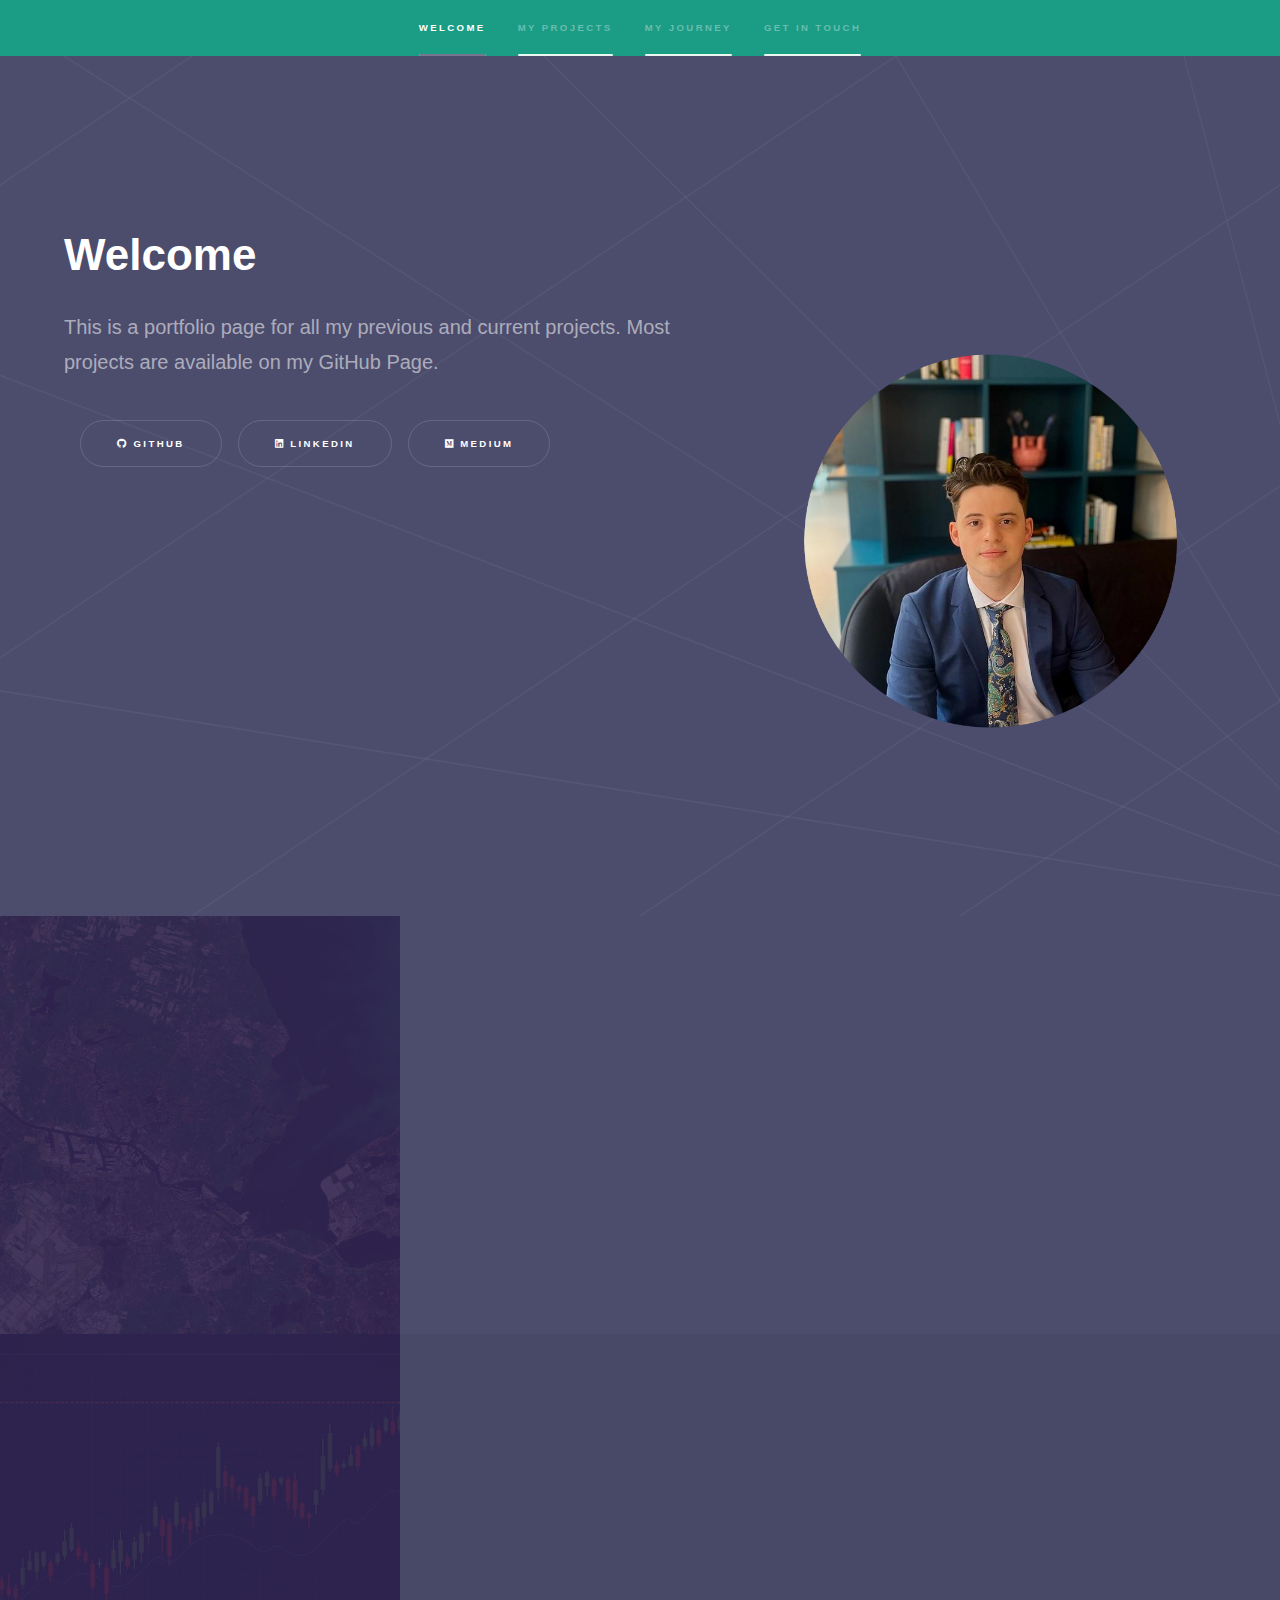
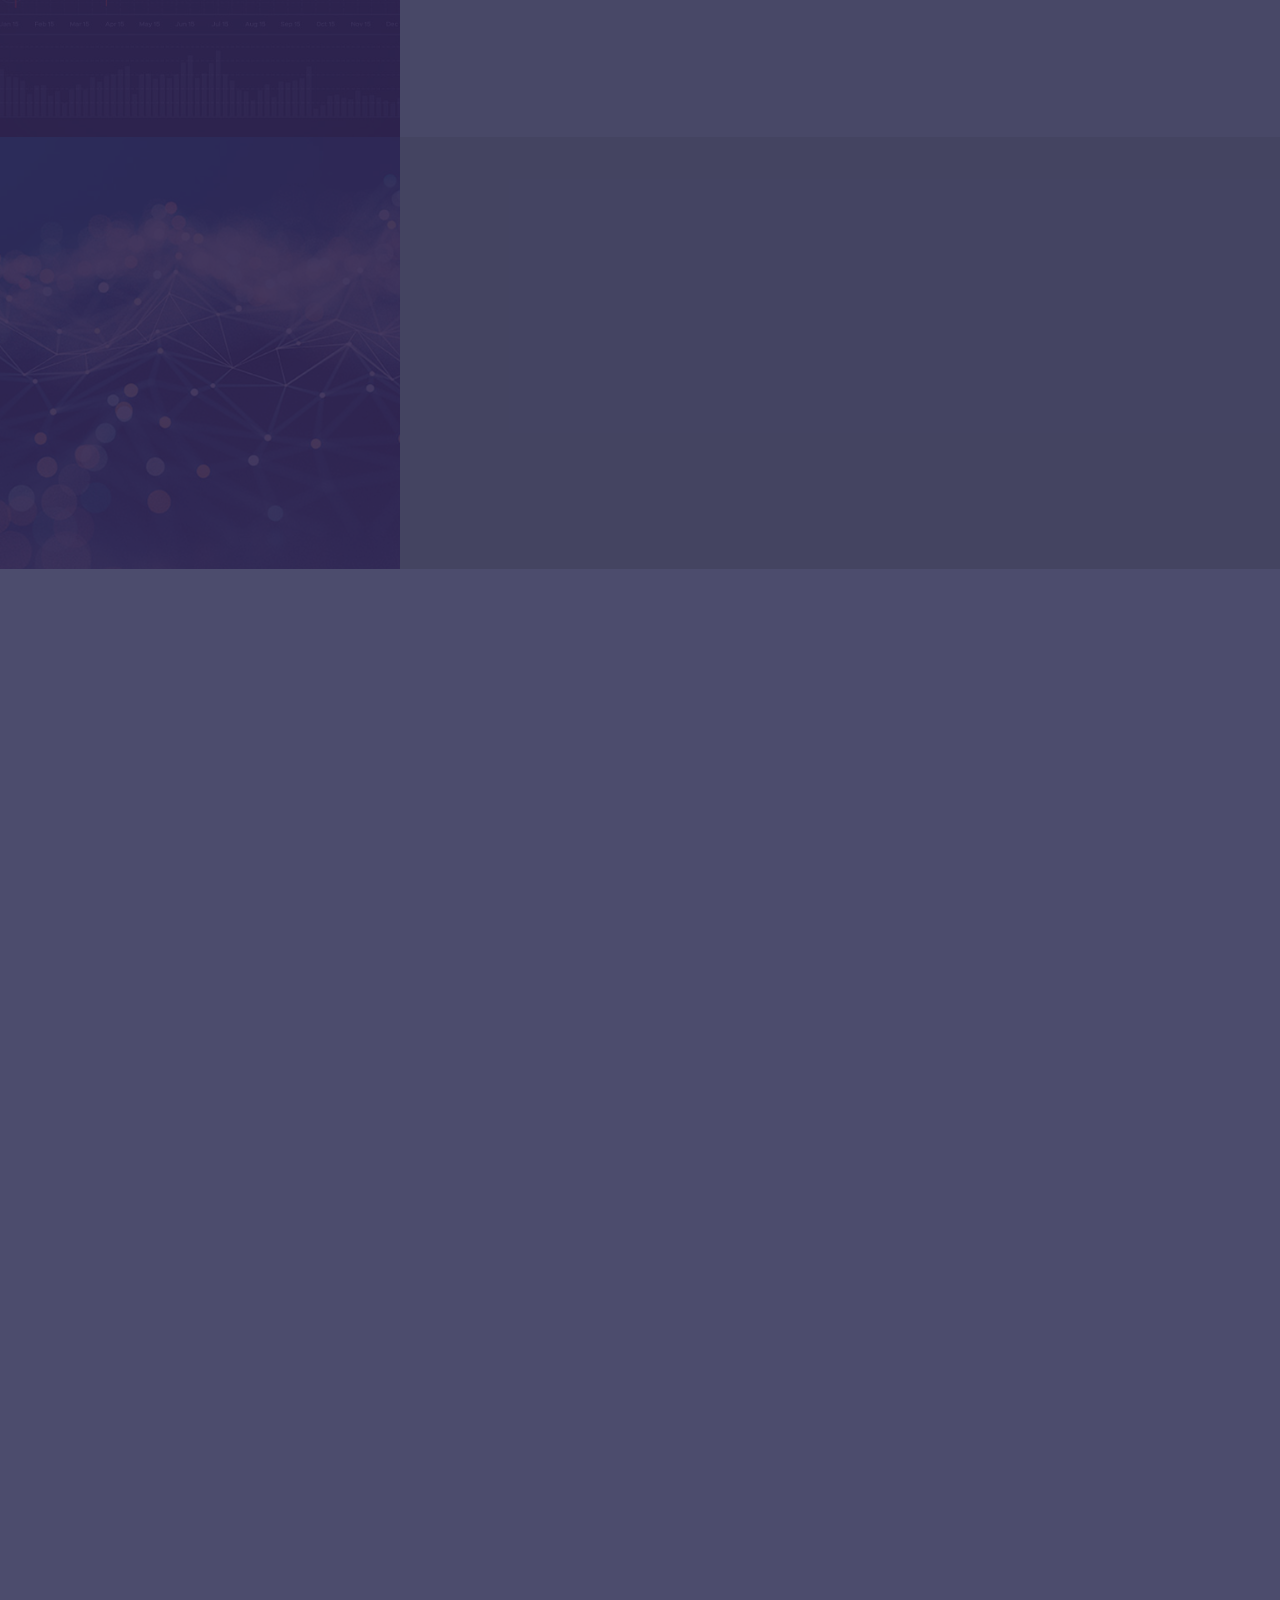
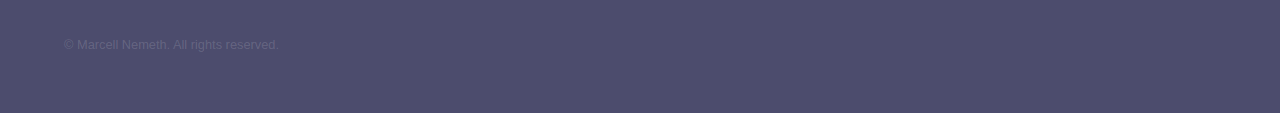
<file: index.html>
<!DOCTYPE HTML>
<!--
	Hyperspace by HTML5 UP
	html5up.net | @ajlkn
	Free for personal and commercial use under the CCA 3.0 license (html5up.net/license)
-->
<html>
	<head>
		<title>Marcell Németh</title>
		<meta charset="utf-8" />
		<meta name="viewport" content="width=device-width, initial-scale=1, user-scalable=no" />
		<link rel="stylesheet" href="assets/css/main.css" />
		<link rel="icon" class="fa fa-code" />
		<noscript><link rel="stylesheet" href="assets/css/noscript.css" /></noscript>
	</head>
	<body class="is-preload">

		<!-- Sidebar -->
			<section id="sidebar">
				<div class="inner">
					<nav>
						<ul>
							<li><a href="#intro">Welcome</a></li>
							<li><a href="#one">My Projects</a></li>
							<li><a href="#two">My Journey</a></li>
							<li><a href="#three">Get in touch</a></li>
						</ul>
					</nav>
				</div>
			</section>

		<!-- Wrapper -->
			<div id="wrapper">

				<!-- Intro -->
					<section id="intro" class="wrapper style1 fullscreen fade-up">
						<div class="inner">
							<h1>Welcome</h1>
					
							<p><span class="image right"><img src="images/profile_circular.png" alt="" /></span>This is a portfolio page for all my previous and current projects. Most projects are available on my <a href="https://github.com/marci-nemeth"></a>GitHub Page</a>.</p>
	
							<ul class="actions">
								<li><a href="https://github.com/marci-nemeth" class="button scrolly" target="_blank"><i class="icon brands fa-github"> </i>GitHub</a></li>
								<li><a href="https://www.linkedin.com/in/m-nemeth/" class="button scrolly" target="_blank"><i class="icon brands fa-linkedin"> </i>LinkedIn</a></li>
								<li><a href="https://medium.com/@nemeth.marcell" class="button scrolly" target="_blank"><i class="icon brands fa-medium"> </i>Medium</a></li>
							</ul>
						</div>
					</section>

				<!-- One -->
					<section id="one" class="wrapper style2 spotlights">
						<section>
							<a href="https://github.com/marci-nemeth/AmsterdamRE" target="_blank" class="image"><img src="images/pic01.jpg" alt="" data-position="center center" /></a>
							<div class="content">
								<div class="inner">
									<h2>Leveraging Alternative Data and Deep Learning for Real Estate Pricing</h2>
									<p>This ML project explores the possibilities of using alternative data sources such as satellite imaging, green-space estimation, crime statistics and distance-to-centre estimation. With these features we improved ML model performance significantly, leading to more accurate real estate pricing.</p>
									<ul class="actions">
										<li><a href="https://github.com/marci-nemeth/AmsterdamRE" target="_blank" class="button">Learn more</a></li>
									</ul>
								</div>
							</div>
						</section>
						<section>
							<a href="https://github.com/marci-nemeth/PapersPerWeek/blob/master/Lin_et_al_2021/summary.ipynb" target="_blank" class="image"><img src="images/pic02.jpg" alt="" data-position="top center" /></a>
							<div class="content">
								<div class="inner">
									<h2>Market Trend predictions with historical price data, k-line patterns, and indicators via ensemble learning</h2>
									<p>In this project I replicated a research paper published by Lin et al. 2021, comparing model performance and surpassing some of the original paper's metrics.</p>
									<ul class="actions">
										<li><a href="https://github.com/marci-nemeth/PapersPerWeek/blob/master/Lin_et_al_2021/summary.ipynb" target="_blank" class="button">Learn more</a></li>
									</ul>
								</div>
							</div>
						</section>
						<section>
							<a href="https://github.com/marci-nemeth/ML-Notebooks" target="_blank" class="image"><img src="images/pic03.jpg" alt="" data-position="25% 25%" /></a>
							<div class="content">
								<div class="inner">
									<h2>Kaggle Datasets in various ML domains</h2>
									<p>This is a collection of notebooks showcasing how to approach problems such as:<ul>
										<li>Image Classification</li>
										<li>Time Series Forecasting</li>
										<li>Tabular Data Classification</li>
										<li>Tabular Data Regression</li>
										<li>Natural Language Processing</li>
									<ul class="actions"></p>
										<li><a href="https://github.com/marci-nemeth/ML-Notebooks" target="_blank" class="button">Learn more</a></li>
									</ul>
								</div>
							</div>
						</section>
					</section>

				<!-- Two -->
					<section id="two" class="wrapper style3 fade-up">
						<div class="inner">
							<h2>My Journey</h2>
							<p>I’m graduating in June 2023 with a BSc in Business Administration, majoring in Finance. I’m hoping
								to pursue my lifelong passion in finance, machine learning, and data science. I’ve worked on various
								IT projects, including web development, algorithmic trading, and data visualization. I have 6 years of
								programming experience, mainly in Python, and built various ML-related projects. I enjoy collaborating with others and solving complex problems. My work ethic, attention to detail, and communication
								skills make me a valuable team player. Overall, I’m excited to further develop my skills and contribute
								to impactful projects.
								</p>
							<div class="features">
								<section>
									<span class="icon solid major fa-code"></span>
									<h3>Programming Languages</h3>
									<p><b>Python</b> (6 years):<br>Pandas, Numpy, Matplotlib, SciKit-Learn, TensorFlow, Keras, Seaborn, Streamlit</p>
									<p><b>React</b> (&#60;1 year), <b>SQL</b> (&#60;1 year), <b>STATA</b> (&#60;1 year)</p>
								</section>
								<section>
									<span class="icon solid major fa-certificate"></span>
									<h3>Certificates</h3>
									<ul>
									<li><b>TensorFlow Developer Certificate</b></li>
									<li><b>Quantium Data Analytics</b> Virtual Experience Program Participant</li>
									<li><b>KPMG Data Analytics and Consultancy</b> Virtual Experience Program Participant</li>
								</ul>
								</section>
								<section>
									<span class="icon solid major fa-newspaper"></span>
									<h3>Publications</h3>
									<ul>
										<li><a href="https://medium.com/@nemeth.marcell/from-technical-analysis-to-machine-learning-a-data-driven-approach-to-stock-price-forecasting-pt-1-66a4e3751b00" target="_blank"><b>From Technical Indicators to Machine Learning: A Data-Driven Approach to Price Movement Forecasting (Part 1.)</b></a></li>
										<li><a href="https://medium.com/@nemeth.marcell/exploring-the-profitability-of-insider-trading-for-us-executives-fdfd359e7a78" target="_blank"><b>Exploring the Profitability of Insider Trading for US Executives</b></a></li>
									</ul>
								</section>
								<section>
									<span class="icon solid major fa-school"></span>
									<h3>Education</h3>
									<p><b>Universiteit van Amsterdam (UvA)</b>: BSc in Business Administration (Major in Finance)</p>
									<p><b>Universitat Pompeu Fabra (UPF)</b>: Exchange student at the Faculty of Economics </p>
									<p><b>Rudbecksgymnasiet</b>: IBDP Candidate with HL Economics and HL Psychology</p>
								</section>
								<section>
									<span class="icon solid major fa-briefcase"></span>
									<h3>Related Work Experience</h3>
									<p><b>Freelance IT consultant</b> for small businesses. <i>2020-2022</i></p>
									<ul>
										<li>Coordinated and performed various IT development-related tasks in small businesses as a freelancer.</li>
										<li>Built emailing systems with Microsoft Power Automate, Product landing sites, and custom widgets.</li>
										<li>Migrated databases and created recommendation systems for a commercial real-estate agency.</li>
										<li>Created landing pages and custom widgets for a small scale startup.</li>
										<li>Created admin boards for websites in Wordpress.</li>
									</ul>
								</section>
								<section>
									<span class="icon major fa-clock"></span>
									<h3>Hobbies</h3>
									<ul>
										<li>Playing piano</li>
										<li>Running</li>
										<li>Rock climbing</li>
										<li>Krav-Maga</li>
										</ul>
								</section>
							</div>
							<ul class="actions">
								<li><a href="https://www.linkedin.com/in/m-nemeth/" target="_blank" class="button">Download my CV</a></li>
							</ul>
						</div>
					</section>

				<!-- Three -->
					<section id="three" class="wrapper style1 fade-up">
						<div class="inner">
							<h2>Get in touch</h2>
							<p>If I got your interest, or you have additional questions, don't hesitate to contact me through one of the links below!</p>
							<div class="split style1">
								<section>
									<form method="post" action="#">
										<div class="fields">
											<div class="field half">
												<label for="name">Name</label>
												<input type="text" name="name" id="name" />
											</div>
											<div class="field half">
												<label for="email">Email</label>
												<input type="text" name="email" id="email" />
											</div>
											<div class="field">
												<label for="message">Message</label>
												<textarea name="message" id="message" rows="5"></textarea>
											</div>
										</div>
										<ul class="actions">
											<li><a href="" class="button submit">Send Message</a></li>
										</ul>
									</form>
								</section>
								<section>
									<ul class="contact">
										<li>
											<h3>Address</h3>
											<span>Amsterdam, Netherlands</span>
										</li>
										<li>
											<h3>Email</h3>
											<a href="#">nemeth.marcell07@gmail.com</a>
										</li>
										<li>
											<h3>Phone</h3>
											<span>+46 730 522 577</span>
										</li>
										<li>
											<h3>Social</h3>
											<ul class="icons">

												<li><a href="https://github.com/marci-nemeth" class="icon brands fa-github"><span class="label">GitHub</span></a></li>
												<li><a href="https://www.linkedin.com/in/m-nemeth/" class="icon brands fa-linkedin-in"><span class="label">LinkedIn</span></a></li>
												<li><a href="https://medium.com/@nemeth.marcell" class="icon brands fa-medium-m"><span class="label">Medium</span></a></li>
											</ul>
										</li>
									</ul>
								</section>
							</div>
						</div>
					</section>

			</div>

		<!-- Footer -->
			<footer id="footer" class="wrapper style1-alt">
				<div class="inner">
					<ul class="menu">
						<li>&copy; Marcell Nemeth. All rights reserved.</li>
					</ul>
				</div>
			</footer>

		<!-- Scripts -->
			<script src="assets/js/jquery.min.js"></script>
			<script src="assets/js/jquery.scrollex.min.js"></script>
			<script src="assets/js/jquery.scrolly.min.js"></script>
			<script src="assets/js/browser.min.js"></script>
			<script src="assets/js/breakpoints.min.js"></script>
			<script src="assets/js/util.js"></script>
			<script src="assets/js/main.js"></script>

	</body>
</html>
</file>
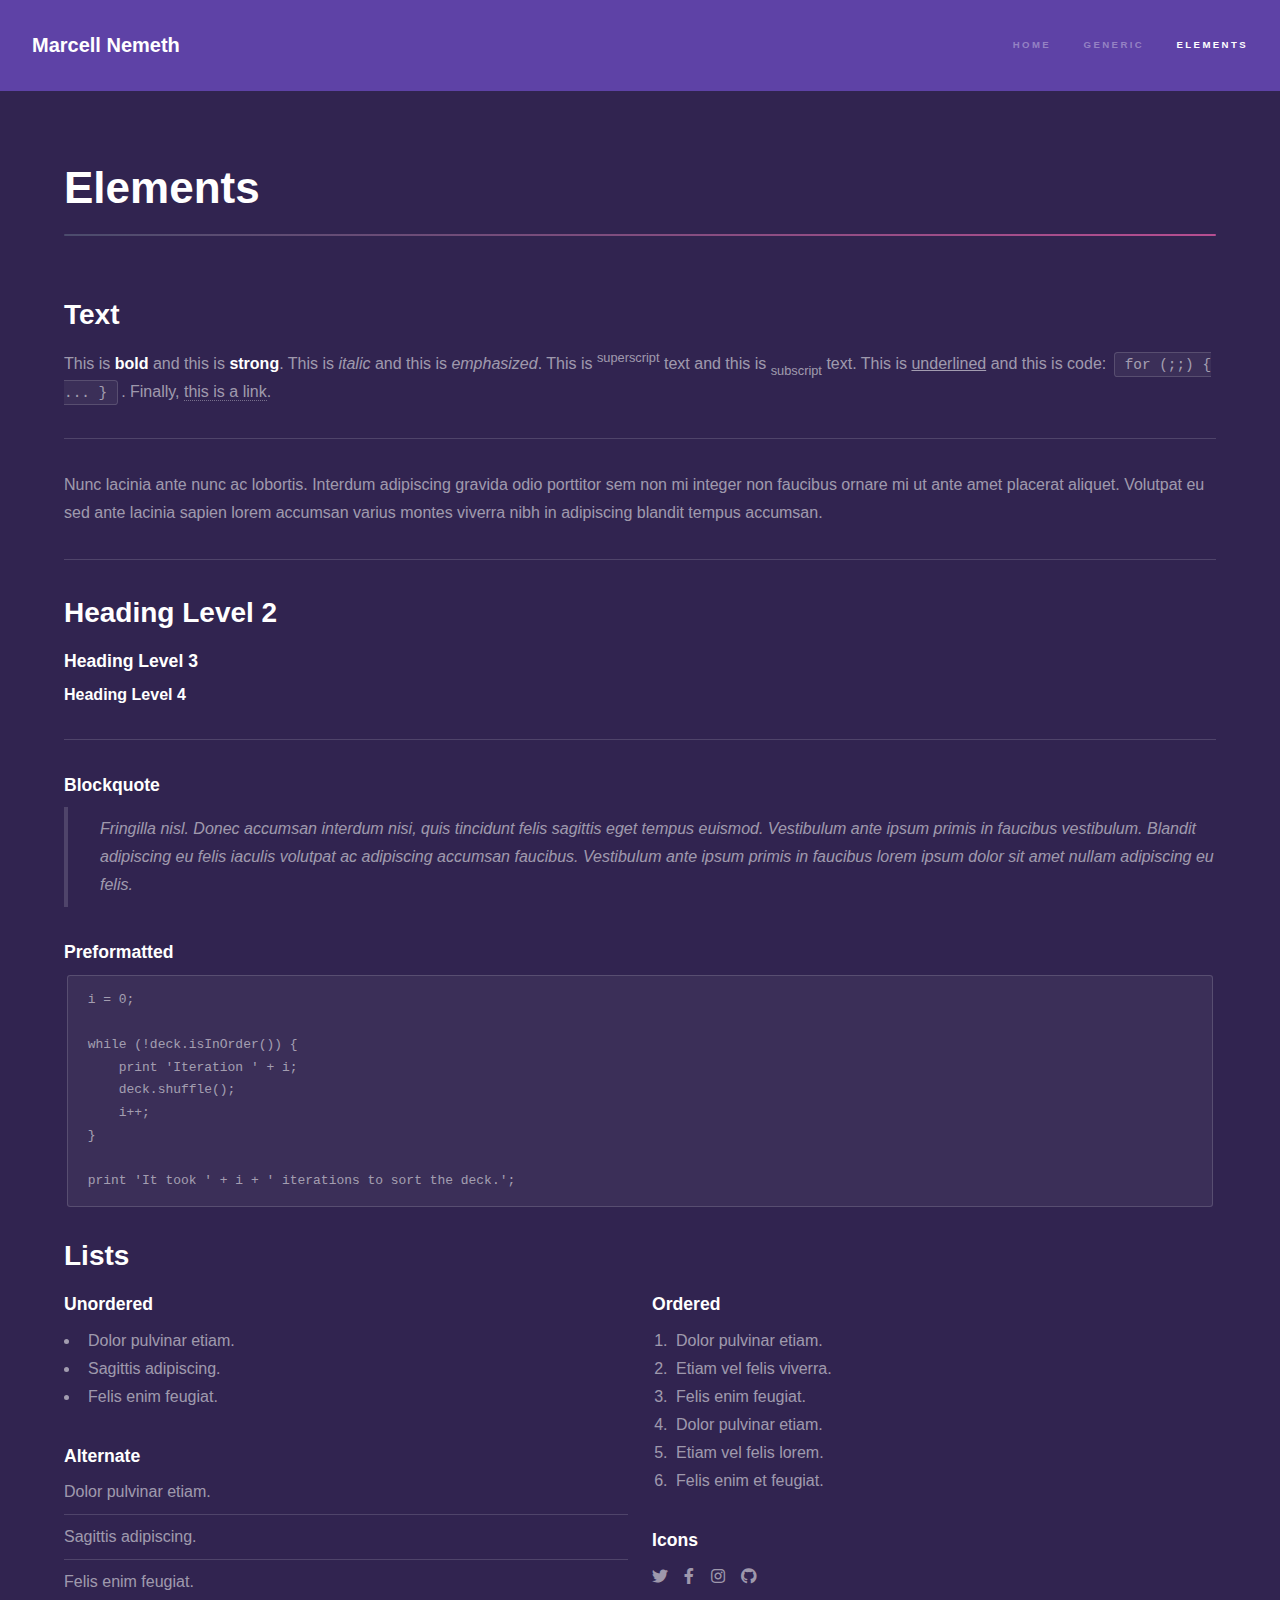
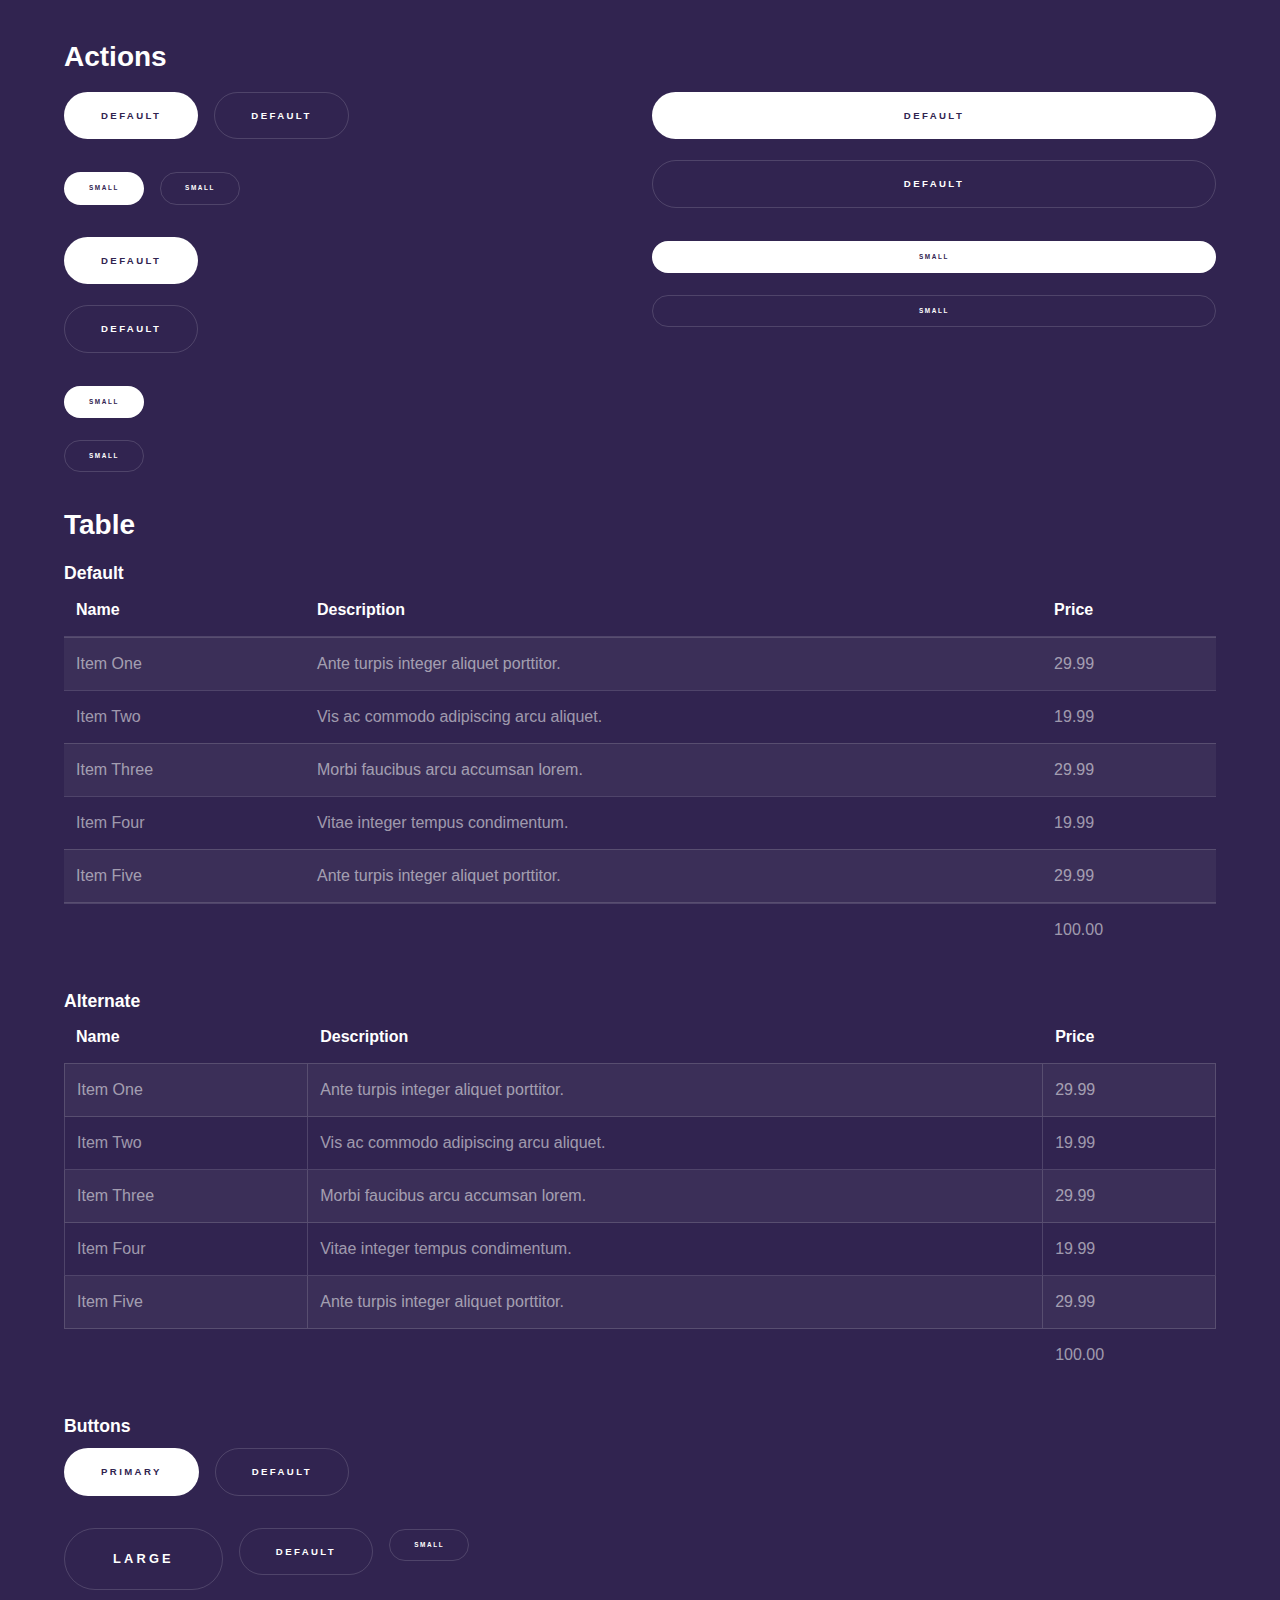
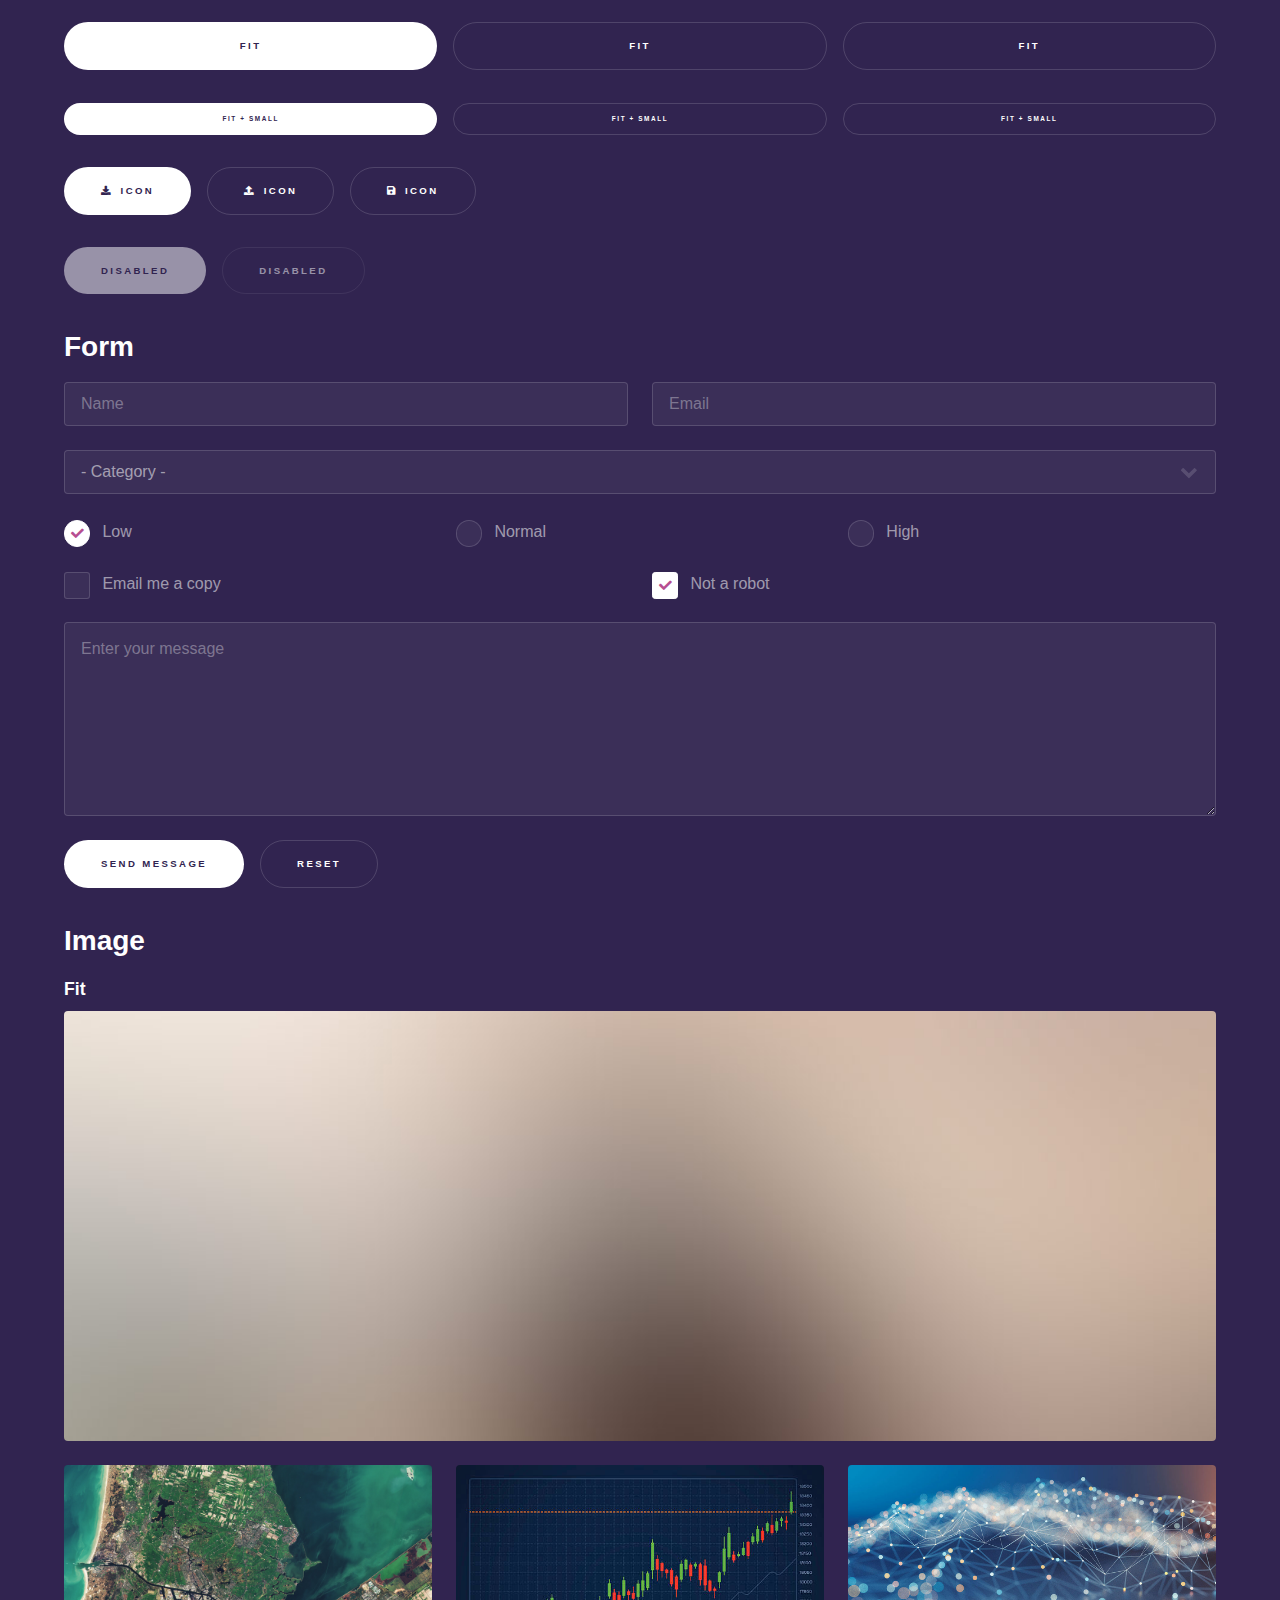
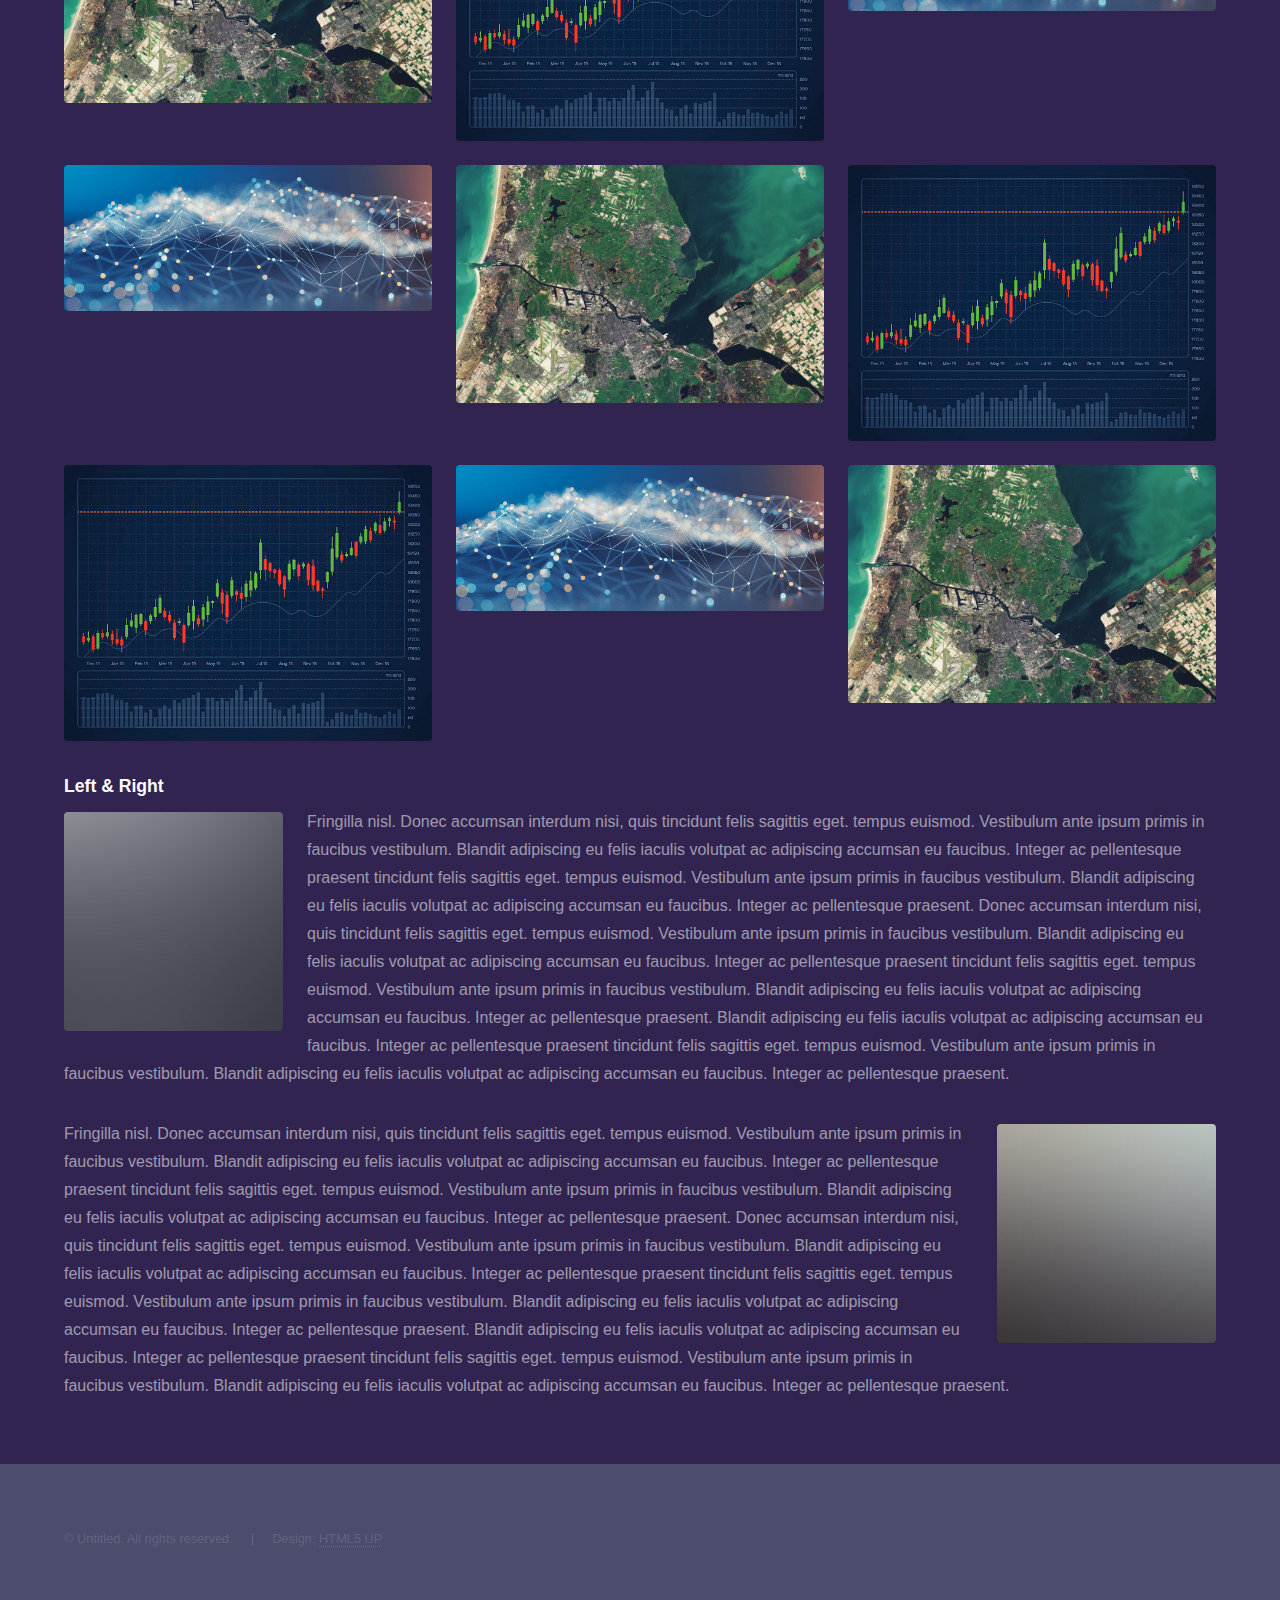
<file: elements.html>
<!DOCTYPE HTML>
<!--
	Hyperspace by HTML5 UP
	html5up.net | @ajlkn
	Free for personal and commercial use under the CCA 3.0 license (html5up.net/license)
-->
<html>
	<head>
		<title>Elements - Hyperspace by HTML5 UP</title>
		<meta charset="utf-8" />
		<meta name="viewport" content="width=device-width, initial-scale=1, user-scalable=no" />
		<link rel="stylesheet" href="assets/css/main.css" />
		<noscript><link rel="stylesheet" href="assets/css/noscript.css" /></noscript>
	</head>
	<body class="is-preload">

		<!-- Header -->
			<header id="header">
				<a href="index.html" class="title">Marcell Nemeth</a>
				<nav>
					<ul>
						<li><a href="index.html">Home</a></li>
						<li><a href="generic.html">Generic</a></li>
						<li><a href="elements.html"  class="active">Elements</a></li>
					</ul>
				</nav>
			</header>

		<!-- Wrapper -->
			<div id="wrapper">

				<!-- Main -->
					<section id="main" class="wrapper">
						<div class="inner">
							<h1 class="major">Elements</h1>

							<!-- Text -->
								<section>
									<h2>Text</h2>
									<p>This is <b>bold</b> and this is <strong>strong</strong>. This is <i>italic</i> and this is <em>emphasized</em>.
									This is <sup>superscript</sup> text and this is <sub>subscript</sub> text.
									This is <u>underlined</u> and this is code: <code>for (;;) { ... }</code>. Finally, <a href="#">this is a link</a>.</p>
									<hr />
									<p>Nunc lacinia ante nunc ac lobortis. Interdum adipiscing gravida odio porttitor sem non mi integer non faucibus ornare mi ut ante amet placerat aliquet. Volutpat eu sed ante lacinia sapien lorem accumsan varius montes viverra nibh in adipiscing blandit tempus accumsan.</p>
									<hr />
									<h2>Heading Level 2</h2>
									<h3>Heading Level 3</h3>
									<h4>Heading Level 4</h4>
									<hr />
									<h3>Blockquote</h3>
									<blockquote>Fringilla nisl. Donec accumsan interdum nisi, quis tincidunt felis sagittis eget tempus euismod. Vestibulum ante ipsum primis in faucibus vestibulum. Blandit adipiscing eu felis iaculis volutpat ac adipiscing accumsan faucibus. Vestibulum ante ipsum primis in faucibus lorem ipsum dolor sit amet nullam adipiscing eu felis.</blockquote>
									<h3>Preformatted</h3>
									<pre><code>i = 0;

while (!deck.isInOrder()) {
    print 'Iteration ' + i;
    deck.shuffle();
    i++;
}

print 'It took ' + i + ' iterations to sort the deck.';</code></pre>
								</section>

							<!-- Lists -->
								<section>
									<h2>Lists</h2>
									<div class="row">
										<div class="col-6 col-12-medium">
											<h3>Unordered</h3>
											<ul>
												<li>Dolor pulvinar etiam.</li>
												<li>Sagittis adipiscing.</li>
												<li>Felis enim feugiat.</li>
											</ul>
											<h3>Alternate</h3>
											<ul class="alt">
												<li>Dolor pulvinar etiam.</li>
												<li>Sagittis adipiscing.</li>
												<li>Felis enim feugiat.</li>
											</ul>
										</div>
										<div class="col-6 col-12-medium">
											<h3>Ordered</h3>
											<ol>
												<li>Dolor pulvinar etiam.</li>
												<li>Etiam vel felis viverra.</li>
												<li>Felis enim feugiat.</li>
												<li>Dolor pulvinar etiam.</li>
												<li>Etiam vel felis lorem.</li>
												<li>Felis enim et feugiat.</li>
											</ol>
											<h3>Icons</h3>
											<ul class="icons">
												<li><a href="#" class="icon brands fa-twitter"><span class="label">Twitter</span></a></li>
												<li><a href="#" class="icon brands fa-facebook-f"><span class="label">Facebook</span></a></li>
												<li><a href="#" class="icon brands fa-instagram"><span class="label">Instagram</span></a></li>
												<li><a href="#" class="icon brands fa-github"><span class="label">Github</span></a></li>
											</ul>
										</div>
									</div>
									<h2>Actions</h2>
									<div class="row">
										<div class="col-6 col-12-medium">
											<ul class="actions">
												<li><a href="#" class="button primary">Default</a></li>
												<li><a href="#" class="button">Default</a></li>
											</ul>
											<ul class="actions small">
												<li><a href="#" class="button primary small">Small</a></li>
												<li><a href="#" class="button small">Small</a></li>
											</ul>
											<ul class="actions stacked">
												<li><a href="#" class="button primary">Default</a></li>
												<li><a href="#" class="button">Default</a></li>
											</ul>
											<ul class="actions stacked">
												<li><a href="#" class="button primary small">Small</a></li>
												<li><a href="#" class="button small">Small</a></li>
											</ul>
										</div>
										<div class="col-6 col-12-medium">
											<ul class="actions stacked">
												<li><a href="#" class="button primary fit">Default</a></li>
												<li><a href="#" class="button fit">Default</a></li>
											</ul>
											<ul class="actions stacked">
												<li><a href="#" class="button primary small fit">Small</a></li>
												<li><a href="#" class="button small fit">Small</a></li>
											</ul>
										</div>
									</div>
								</section>

							<!-- Table -->
								<section>
									<h2>Table</h2>
									<h3>Default</h3>
									<div class="table-wrapper">
										<table>
											<thead>
												<tr>
													<th>Name</th>
													<th>Description</th>
													<th>Price</th>
												</tr>
											</thead>
											<tbody>
												<tr>
													<td>Item One</td>
													<td>Ante turpis integer aliquet porttitor.</td>
													<td>29.99</td>
												</tr>
												<tr>
													<td>Item Two</td>
													<td>Vis ac commodo adipiscing arcu aliquet.</td>
													<td>19.99</td>
												</tr>
												<tr>
													<td>Item Three</td>
													<td> Morbi faucibus arcu accumsan lorem.</td>
													<td>29.99</td>
												</tr>
												<tr>
													<td>Item Four</td>
													<td>Vitae integer tempus condimentum.</td>
													<td>19.99</td>
												</tr>
												<tr>
													<td>Item Five</td>
													<td>Ante turpis integer aliquet porttitor.</td>
													<td>29.99</td>
												</tr>
											</tbody>
											<tfoot>
												<tr>
													<td colspan="2"></td>
													<td>100.00</td>
												</tr>
											</tfoot>
										</table>
									</div>

									<h3>Alternate</h3>
									<div class="table-wrapper">
										<table class="alt">
											<thead>
												<tr>
													<th>Name</th>
													<th>Description</th>
													<th>Price</th>
												</tr>
											</thead>
											<tbody>
												<tr>
													<td>Item One</td>
													<td>Ante turpis integer aliquet porttitor.</td>
													<td>29.99</td>
												</tr>
												<tr>
													<td>Item Two</td>
													<td>Vis ac commodo adipiscing arcu aliquet.</td>
													<td>19.99</td>
												</tr>
												<tr>
													<td>Item Three</td>
													<td> Morbi faucibus arcu accumsan lorem.</td>
													<td>29.99</td>
												</tr>
												<tr>
													<td>Item Four</td>
													<td>Vitae integer tempus condimentum.</td>
													<td>19.99</td>
												</tr>
												<tr>
													<td>Item Five</td>
													<td>Ante turpis integer aliquet porttitor.</td>
													<td>29.99</td>
												</tr>
											</tbody>
											<tfoot>
												<tr>
													<td colspan="2"></td>
													<td>100.00</td>
												</tr>
											</tfoot>
										</table>
									</div>
								</section>

							<!-- Buttons -->
								<section>
									<h3>Buttons</h3>
									<ul class="actions">
										<li><a href="#" class="button primary">Primary</a></li>
										<li><a href="#" class="button">Default</a></li>
									</ul>
									<ul class="actions">
										<li><a href="#" class="button large">Large</a></li>
										<li><a href="#" class="button">Default</a></li>
										<li><a href="#" class="button small">Small</a></li>
									</ul>
									<ul class="actions fit">
										<li><a href="#" class="button primary fit">Fit</a></li>
										<li><a href="#" class="button fit">Fit</a></li>
										<li><a href="#" class="button fit">Fit</a></li>
									</ul>
									<ul class="actions fit small">
										<li><a href="#" class="button primary fit small">Fit + Small</a></li>
										<li><a href="#" class="button fit small">Fit + Small</a></li>
										<li><a href="#" class="button fit small">Fit + Small</a></li>
									</ul>
									<ul class="actions">
										<li><a href="#" class="button primary icon solid fa-download">Icon</a></li>
										<li><a href="#" class="button icon solid fa-upload">Icon</a></li>
										<li><a href="#" class="button icon solid fa-save">Icon</a></li>
									</ul>
									<ul class="actions">
										<li><span class="button primary disabled">Disabled</span></li>
										<li><span class="button disabled">Disabled</span></li>
									</ul>
								</section>

							<!-- Form -->
								<section>
									<h2>Form</h2>
									<form method="post" action="#">
										<div class="row gtr-uniform">
											<div class="col-6 col-12-xsmall">
												<input type="text" name="demo-name" id="demo-name" value="" placeholder="Name" />
											</div>
											<div class="col-6 col-12-xsmall">
												<input type="email" name="demo-email" id="demo-email" value="" placeholder="Email" />
											</div>
											<div class="col-12">
												<select name="demo-category" id="demo-category">
													<option value="">- Category -</option>
													<option value="1">Manufacturing</option>
													<option value="1">Shipping</option>
													<option value="1">Administration</option>
													<option value="1">Human Resources</option>
												</select>
											</div>
											<div class="col-4 col-12-small">
												<input type="radio" id="demo-priority-low" name="demo-priority" checked>
												<label for="demo-priority-low">Low</label>
											</div>
											<div class="col-4 col-12-small">
												<input type="radio" id="demo-priority-normal" name="demo-priority">
												<label for="demo-priority-normal">Normal</label>
											</div>
											<div class="col-4 col-12-small">
												<input type="radio" id="demo-priority-high" name="demo-priority">
												<label for="demo-priority-high">High</label>
											</div>
											<div class="col-6 col-12-small">
												<input type="checkbox" id="demo-copy" name="demo-copy">
												<label for="demo-copy">Email me a copy</label>
											</div>
											<div class="col-6 col-12-small">
												<input type="checkbox" id="demo-human" name="demo-human" checked>
												<label for="demo-human">Not a robot</label>
											</div>
											<div class="col-12">
												<textarea name="demo-message" id="demo-message" placeholder="Enter your message" rows="6"></textarea>
											</div>
											<div class="col-12">
												<ul class="actions">
													<li><input type="submit" value="Send Message" class="primary" /></li>
													<li><input type="reset" value="Reset" /></li>
												</ul>
											</div>
										</div>
									</form>
								</section>

							<!-- Image -->
								<section>
									<h2>Image</h2>
									<h3>Fit</h3>
									<div class="box alt">
										<div class="row gtr-uniform">
											<div class="col-12"><span class="image fit"><img src="images/pic04.jpg" alt="" /></span></div>
											<div class="col-4"><span class="image fit"><img src="images/pic01.jpg" alt="" /></span></div>
											<div class="col-4"><span class="image fit"><img src="images/pic02.jpg" alt="" /></span></div>
											<div class="col-4"><span class="image fit"><img src="images/pic03.jpg" alt="" /></span></div>
											<div class="col-4"><span class="image fit"><img src="images/pic03.jpg" alt="" /></span></div>
											<div class="col-4"><span class="image fit"><img src="images/pic01.jpg" alt="" /></span></div>
											<div class="col-4"><span class="image fit"><img src="images/pic02.jpg" alt="" /></span></div>
											<div class="col-4"><span class="image fit"><img src="images/pic02.jpg" alt="" /></span></div>
											<div class="col-4"><span class="image fit"><img src="images/pic03.jpg" alt="" /></span></div>
											<div class="col-4"><span class="image fit"><img src="images/pic01.jpg" alt="" /></span></div>
										</div>
									</div>
									<h3>Left &amp; Right</h3>
									<p><span class="image left"><img src="images/pic05.jpg" alt="" /></span>Fringilla nisl. Donec accumsan interdum nisi, quis tincidunt felis sagittis eget. tempus euismod. Vestibulum ante ipsum primis in faucibus vestibulum. Blandit adipiscing eu felis iaculis volutpat ac adipiscing accumsan eu faucibus. Integer ac pellentesque praesent tincidunt felis sagittis eget. tempus euismod. Vestibulum ante ipsum primis in faucibus vestibulum. Blandit adipiscing eu felis iaculis volutpat ac adipiscing accumsan eu faucibus. Integer ac pellentesque praesent. Donec accumsan interdum nisi, quis tincidunt felis sagittis eget. tempus euismod. Vestibulum ante ipsum primis in faucibus vestibulum. Blandit adipiscing eu felis iaculis volutpat ac adipiscing accumsan eu faucibus. Integer ac pellentesque praesent tincidunt felis sagittis eget. tempus euismod. Vestibulum ante ipsum primis in faucibus vestibulum. Blandit adipiscing eu felis iaculis volutpat ac adipiscing accumsan eu faucibus. Integer ac pellentesque praesent. Blandit adipiscing eu felis iaculis volutpat ac adipiscing accumsan eu faucibus. Integer ac pellentesque praesent tincidunt felis sagittis eget. tempus euismod. Vestibulum ante ipsum primis in faucibus vestibulum. Blandit adipiscing eu felis iaculis volutpat ac adipiscing accumsan eu faucibus. Integer ac pellentesque praesent.</p>
									<p><span class="image right"><img src="images/pic06.jpg" alt="" /></span>Fringilla nisl. Donec accumsan interdum nisi, quis tincidunt felis sagittis eget. tempus euismod. Vestibulum ante ipsum primis in faucibus vestibulum. Blandit adipiscing eu felis iaculis volutpat ac adipiscing accumsan eu faucibus. Integer ac pellentesque praesent tincidunt felis sagittis eget. tempus euismod. Vestibulum ante ipsum primis in faucibus vestibulum. Blandit adipiscing eu felis iaculis volutpat ac adipiscing accumsan eu faucibus. Integer ac pellentesque praesent. Donec accumsan interdum nisi, quis tincidunt felis sagittis eget. tempus euismod. Vestibulum ante ipsum primis in faucibus vestibulum. Blandit adipiscing eu felis iaculis volutpat ac adipiscing accumsan eu faucibus. Integer ac pellentesque praesent tincidunt felis sagittis eget. tempus euismod. Vestibulum ante ipsum primis in faucibus vestibulum. Blandit adipiscing eu felis iaculis volutpat ac adipiscing accumsan eu faucibus. Integer ac pellentesque praesent. Blandit adipiscing eu felis iaculis volutpat ac adipiscing accumsan eu faucibus. Integer ac pellentesque praesent tincidunt felis sagittis eget. tempus euismod. Vestibulum ante ipsum primis in faucibus vestibulum. Blandit adipiscing eu felis iaculis volutpat ac adipiscing accumsan eu faucibus. Integer ac pellentesque praesent.</p>
								</section>

						</div>
					</section>

			</div>

		<!-- Footer -->
			<footer id="footer" class="wrapper alt">
				<div class="inner">
					<ul class="menu">
						<li>&copy; Untitled. All rights reserved.</li><li>Design: <a href="http://html5up.net">HTML5 UP</a></li>
					</ul>
				</div>
			</footer>

		<!-- Scripts -->
			<script src="assets/js/jquery.min.js"></script>
			<script src="assets/js/jquery.scrollex.min.js"></script>
			<script src="assets/js/jquery.scrolly.min.js"></script>
			<script src="assets/js/browser.min.js"></script>
			<script src="assets/js/breakpoints.min.js"></script>
			<script src="assets/js/util.js"></script>
			<script src="assets/js/main.js"></script>

	</body>
</html>
</file>
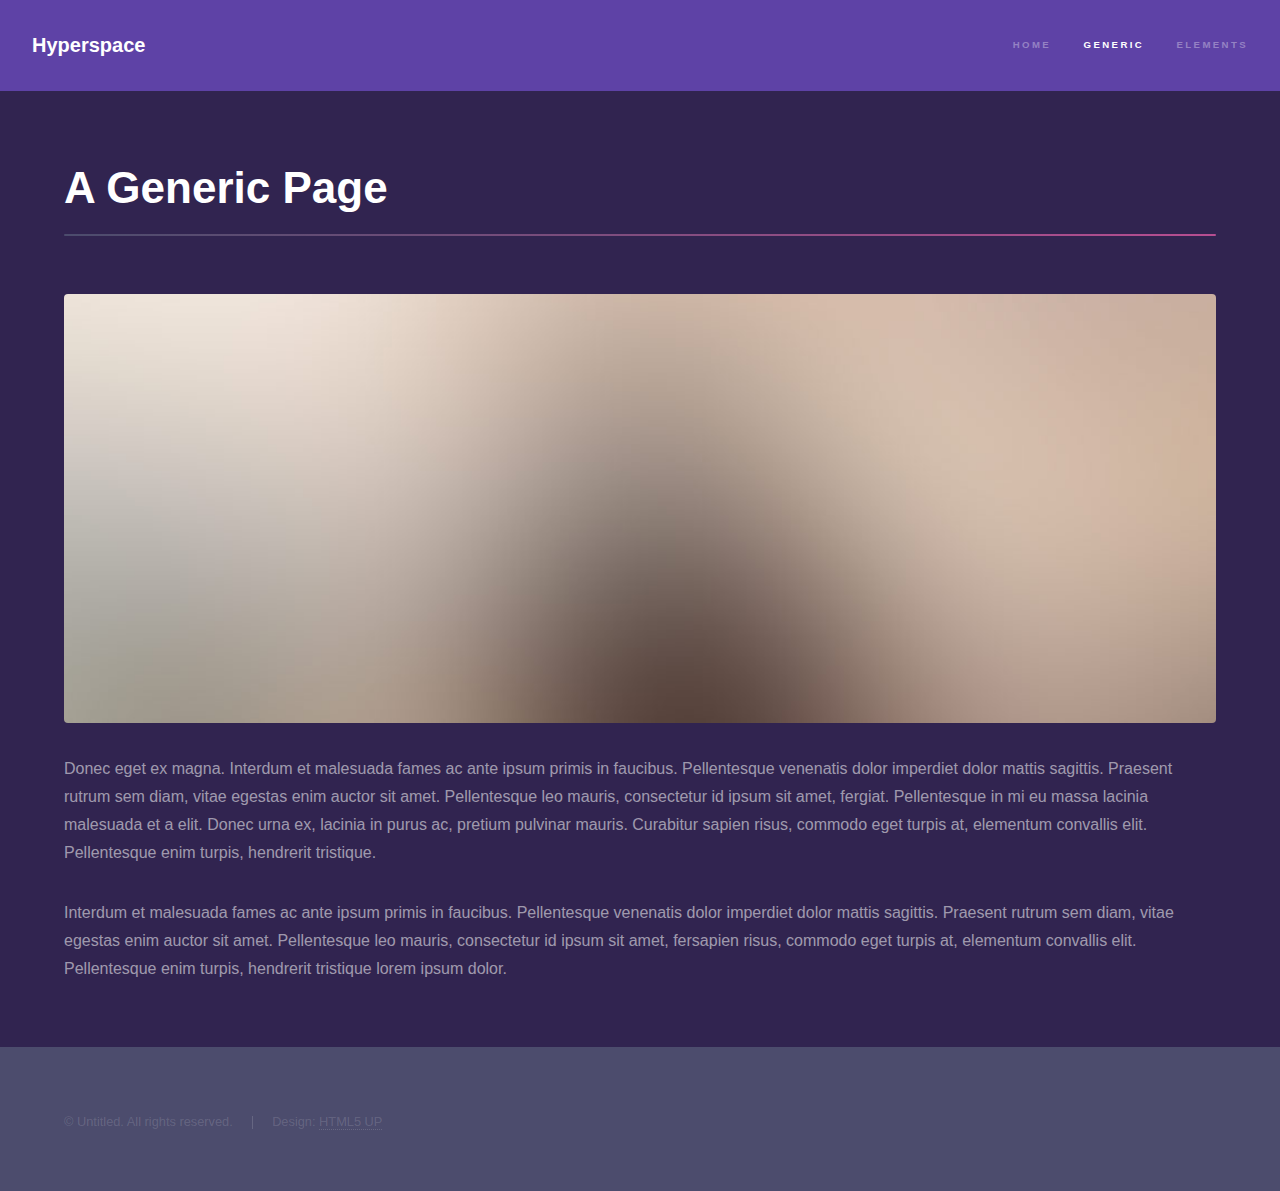
<file: generic.html>
<!DOCTYPE HTML>
<!--
	Hyperspace by HTML5 UP
	html5up.net | @ajlkn
	Free for personal and commercial use under the CCA 3.0 license (html5up.net/license)
-->
<html>
	<head>
		<title>Generic - Hyperspace by HTML5 UP</title>
		<meta charset="utf-8" />
		<meta name="viewport" content="width=device-width, initial-scale=1, user-scalable=no" />
		<link rel="stylesheet" href="assets/css/main.css" />
		<noscript><link rel="stylesheet" href="assets/css/noscript.css" /></noscript>
	</head>
	<body class="is-preload">

		<!-- Header -->
			<header id="header">
				<a href="index.html" class="title">Hyperspace</a>
				<nav>
					<ul>
						<li><a href="index.html">Home</a></li>
						<li><a href="generic.html" class="active">Generic</a></li>
						<li><a href="elements.html">Elements</a></li>
					</ul>
				</nav>
			</header>

		<!-- Wrapper -->
			<div id="wrapper">

				<!-- Main -->
					<section id="main" class="wrapper">
						<div class="inner">
							<h1 class="major">A Generic Page</h1>
							<span class="image fit"><img src="images/pic04.jpg" alt="" /></span>
							<p>Donec eget ex magna. Interdum et malesuada fames ac ante ipsum primis in faucibus. Pellentesque venenatis dolor imperdiet dolor mattis sagittis. Praesent rutrum sem diam, vitae egestas enim auctor sit amet. Pellentesque leo mauris, consectetur id ipsum sit amet, fergiat. Pellentesque in mi eu massa lacinia malesuada et a elit. Donec urna ex, lacinia in purus ac, pretium pulvinar mauris. Curabitur sapien risus, commodo eget turpis at, elementum convallis elit. Pellentesque enim turpis, hendrerit tristique.</p>
							<p>Interdum et malesuada fames ac ante ipsum primis in faucibus. Pellentesque venenatis dolor imperdiet dolor mattis sagittis. Praesent rutrum sem diam, vitae egestas enim auctor sit amet. Pellentesque leo mauris, consectetur id ipsum sit amet, fersapien risus, commodo eget turpis at, elementum convallis elit. Pellentesque enim turpis, hendrerit tristique lorem ipsum dolor.</p>
						</div>
					</section>

			</div>

		<!-- Footer -->
			<footer id="footer" class="wrapper alt">
				<div class="inner">
					<ul class="menu">
						<li>&copy; Untitled. All rights reserved.</li><li>Design: <a href="http://html5up.net">HTML5 UP</a></li>
					</ul>
				</div>
			</footer>

		<!-- Scripts -->
			<script src="assets/js/jquery.min.js"></script>
			<script src="assets/js/jquery.scrollex.min.js"></script>
			<script src="assets/js/jquery.scrolly.min.js"></script>
			<script src="assets/js/browser.min.js"></script>
			<script src="assets/js/breakpoints.min.js"></script>
			<script src="assets/js/util.js"></script>
			<script src="assets/js/main.js"></script>

	</body>
</html>
</file>
<file: assets/css/noscript.css>
/*
	Hyperspace by HTML5 UP
	html5up.net | @ajlkn
	Free for personal and commercial use under the CCA 3.0 license (html5up.net/license)
*/

/* Spotlights */

	.spotlights > section > .image:before {
		opacity: 0 !important;
	}

	.spotlights > section > .content > .inner {
		-moz-transform: none !important;
		-webkit-transform: none !important;
		-ms-transform: none !important;
		transform: none !important;
		opacity: 1 !important;
	}

/* Wrapper */

	.wrapper > .inner {
		opacity: 1 !important;
		-moz-transform: none !important;
		-webkit-transform: none !important;
		-ms-transform: none !important;
		transform: none !important;
	}

/* Sidebar */

	#sidebar > .inner {
		opacity: 1 !important;
	}

	#sidebar nav > ul > li {
		-moz-transform: none !important;
		-webkit-transform: none !important;
		-ms-transform: none !important;
		transform: none !important;
		opacity: 1 !important;
	}
</file>
<file: assets/css/main.css>
@import url(fontawesome-all.min.css);

/*
	Hyperspace by HTML5 UP
	html5up.net | @ajlkn
	Free for personal and commercial use under the CCA 3.0 license (html5up.net/license)
*/

html, body, div, span, applet, object,
iframe, h1, h2, h3, h4, h5, h6, p, blockquote,
pre, a, abbr, acronym, address, big, cite,
code, del, dfn, em, img, ins, kbd, q, s, samp,
small, strike, strong, sub, sup, tt, var, b,
u, i, center, dl, dt, dd, ol, ul, li, fieldset,
form, label, legend, table, caption, tbody,
tfoot, thead, tr, th, td, article, aside,
canvas, details, embed, figure, figcaption,
footer, header, hgroup, menu, nav, output, ruby,
section, summary, time, mark, audio, video {
	margin: 0;
	padding: 0;
	border: 0;
	font-size: 100%;
	font: inherit;
	vertical-align: baseline;}

article, aside, details, figcaption, figure,
footer, header, hgroup, menu, nav, section {
	display: block;}

body {
	line-height: 1;
}

ol, ul {
	list-style: none;
}

blockquote, q {
	quotes: none;
}

	blockquote:before, blockquote:after, q:before, q:after {
		content: '';
		content: none;
	}

table {
	border-collapse: collapse;
	border-spacing: 0;
}

body {
	-webkit-text-size-adjust: none;
}

mark {
	background-color: transparent;
	color: inherit;
}

input::-moz-focus-inner {
	border: 0;
	padding: 0;
}

input, select, textarea {
	-moz-appearance: none;
	-webkit-appearance: none;
	-ms-appearance: none;
	appearance: none;
}

/* Basic */

	@-ms-viewport {
		width: device-width;
	}

	body {
		-ms-overflow-style: scrollbar;
	}

	@media screen and (max-width: 480px) {

		html, body {
			min-width: 320px;
		}

	}

	html {
		box-sizing: border-box;
	}

	*, *:before, *:after {
		box-sizing: inherit;
	}

	body {
		background: #312450;
	}

		body.is-preload *, body.is-preload *:before, body.is-preload *:after {
			-moz-animation: none !important;
			-webkit-animation: none !important;
			-ms-animation: none !important;
			animation: none !important;
			-moz-transition: none !important;
			-webkit-transition: none !important;
			-ms-transition: none !important;
			transition: none !important;
		}

/* Type */

	body, input, select, textarea {
		color: rgba(255, 255, 255, 0.55);
		font-family: Arial, Helvetica, sans-serif;
		font-size: 16.5pt;
		font-weight: normal;
		line-height: 1.75;
	}

		@media screen and (max-width: 1680px) {

			body, input, select, textarea {
				font-size: 13pt;
			}

		}

		@media screen and (max-width: 1280px) {

			body, input, select, textarea {
				font-size: 12pt;
			}

		}

		@media screen and (max-width: 360px) {

			body, input, select, textarea {
				font-size: 11pt;
			}

		}

	a {
		-moz-transition: color 0.2s ease, border-bottom-color 0.2s ease;
		-webkit-transition: color 0.2s ease, border-bottom-color 0.2s ease;
		-ms-transition: color 0.2s ease, border-bottom-color 0.2s ease;
		transition: color 0.2s ease, border-bottom-color 0.2s ease;
		border-bottom: dotted 1px rgba(255, 255, 255, 0.35);
		color: inherit;
		text-decoration: none;
	}

		a:hover {
			border-bottom-color: transparent;
			color: #ffffff;
		}

	strong, b {
		color: #ffffff;
		font-weight: bold;
	}

	em, i {
		font-style: italic;
	}

	p {
		margin: 0 0 2em 0;
	}

	h1, h2, h3, h4, h5, h6 {
		color: #ffffff;
		font-weight: bold;
		line-height: 1.5;
		margin: 0 0 0.5em 0;
	}

		h1 a, h2 a, h3 a, h4 a, h5 a, h6 a {
			color: inherit;
			text-decoration: none;
		}

	h1 {
		font-size: 2.75em;
	}

		h1.major {
			margin: 0 0 1.3em 0;
			position: relative;
			padding-bottom: 0.35em;
		}

			h1.major:after {
				background-image: -moz-linear-gradient(to right, #4C4C6D, #b74e91);
				background-image: -webkit-linear-gradient(to right, #4C4C6D, #b74e91);
				background-image: -ms-linear-gradient(to right, #4C4C6D, #b74e91);
				background-image: linear-gradient(to right, #4C4C6D, #b74e91);
				-moz-transition: max-width 0.2s ease;
				-webkit-transition: max-width 0.2s ease;
				-ms-transition: max-width 0.2s ease;
				transition: max-width 0.2s ease;
				border-radius: 0.2em;
				bottom: 0;
				content: '';
				height: 0.05em;
				position: absolute;
				right: 0;
				width: 100%;
			}

	h2 {
		font-size: 1.75em;
	}

	h3 {
		font-size: 1.1em;
	}

	h4 {
		font-size: 1em;
	}

	h5 {
		font-size: 0.8em;
	}

	h6 {
		font-size: 0.6em;
	}

	@media screen and (max-width: 736px) {

		h1 {
			font-size: 2em;
		}

		h2 {
			font-size: 1.25em;
		}

		h3 {
			font-size: 1em;
		}

		h4 {
			font-size: 0.8em;
		}

		h5 {
			font-size: 0.6em;
		}

		h6 {
			font-size: 0.6em;
		}

	}

	sub {
		font-size: 0.8em;
		position: relative;
		top: 0.5em;
	}

	sup {
		font-size: 0.8em;
		position: relative;
		top: -0.5em;
	}

	blockquote {
		border-left: solid 4px rgba(255, 255, 255, 0.15);
		font-style: italic;
		margin: 0 0 2em 0;
		padding: 0.5em 0 0.5em 2em;
	}

	code {
		background: rgba(255, 255, 255, 0.05);
		border-radius: 0.25em;
		border: solid 1px rgba(255, 255, 255, 0.15);
		font-family: "Courier New", monospace;
		font-size: 0.9em;
		margin: 0 0.25em;
		padding: 0.25em 0.65em;
	}

	pre {
		-webkit-overflow-scrolling: touch;
		font-family: "Courier New", monospace;
		font-size: 0.9em;
		margin: 0 0 2em 0;
	}

		pre code {
			display: block;
			line-height: 1.75em;
			padding: 1em 1.5em;
			overflow-x: auto;
		}

	hr {
		border: 0;
		border-bottom: solid 1px rgba(255, 255, 255, 0.15);
		margin: 2em 0;
	}

		hr.major {
			margin: 3em 0;
		}

	.align-left {
		text-align: left;
	}

	.align-center {
		text-align: center;
	}

	.align-right {
		text-align: right;
	}

/* Row */

	.row {
		display: flex;
		flex-wrap: wrap;
		box-sizing: border-box;
		align-items: stretch;
	}

		.row > * {
			box-sizing: border-box;
		}

		.row.gtr-uniform > * > :last-child {
			margin-bottom: 0;
		}

		.row.aln-left {
			justify-content: flex-start;
		}

		.row.aln-center {
			justify-content: center;
		}

		.row.aln-right {
			justify-content: flex-end;
		}

		.row.aln-top {
			align-items: flex-start;
		}

		.row.aln-middle {
			align-items: center;
		}

		.row.aln-bottom {
			align-items: flex-end;
		}

		.row > .imp {
			order: -1;
		}

		.row > .col-1 {
			width: 8.33333%;
		}

		.row > .off-1 {
			margin-left: 8.33333%;
		}

		.row > .col-2 {
			width: 16.66667%;
		}

		.row > .off-2 {
			margin-left: 16.66667%;
		}

		.row > .col-3 {
			width: 25%;
		}

		.row > .off-3 {
			margin-left: 25%;
		}

		.row > .col-4 {
			width: 33.33333%;
		}

		.row > .off-4 {
			margin-left: 33.33333%;
		}

		.row > .col-5 {
			width: 41.66667%;
		}

		.row > .off-5 {
			margin-left: 41.66667%;
		}

		.row > .col-6 {
			width: 50%;
		}

		.row > .off-6 {
			margin-left: 50%;
		}

		.row > .col-7 {
			width: 58.33333%;
		}

		.row > .off-7 {
			margin-left: 58.33333%;
		}

		.row > .col-8 {
			width: 66.66667%;
		}

		.row > .off-8 {
			margin-left: 66.66667%;
		}

		.row > .col-9 {
			width: 75%;
		}

		.row > .off-9 {
			margin-left: 75%;
		}

		.row > .col-10 {
			width: 83.33333%;
		}

		.row > .off-10 {
			margin-left: 83.33333%;
		}

		.row > .col-11 {
			width: 91.66667%;
		}

		.row > .off-11 {
			margin-left: 91.66667%;
		}

		.row > .col-12 {
			width: 100%;
		}

		.row > .off-12 {
			margin-left: 100%;
		}

		.row.gtr-0 {
			margin-top: 0;
			margin-left: 0em;
		}

			.row.gtr-0 > * {
				padding: 0 0 0 0em;
			}

			.row.gtr-0.gtr-uniform {
				margin-top: 0em;
			}

				.row.gtr-0.gtr-uniform > * {
					padding-top: 0em;
				}

		.row.gtr-25 {
			margin-top: 0;
			margin-left: -0.375em;
		}

			.row.gtr-25 > * {
				padding: 0 0 0 0.375em;
			}

			.row.gtr-25.gtr-uniform {
				margin-top: -0.375em;
			}

				.row.gtr-25.gtr-uniform > * {
					padding-top: 0.375em;
				}

		.row.gtr-50 {
			margin-top: 0;
			margin-left: -0.75em;
		}

			.row.gtr-50 > * {
				padding: 0 0 0 0.75em;
			}

			.row.gtr-50.gtr-uniform {
				margin-top: -0.75em;
			}

				.row.gtr-50.gtr-uniform > * {
					padding-top: 0.75em;
				}

		.row {
			margin-top: 0;
			margin-left: -1.5em;
		}

			.row > * {
				padding: 0 0 0 1.5em;
			}

			.row.gtr-uniform {
				margin-top: -1.5em;
			}

				.row.gtr-uniform > * {
					padding-top: 1.5em;
				}

		.row.gtr-150 {
			margin-top: 0;
			margin-left: -2.25em;
		}

			.row.gtr-150 > * {
				padding: 0 0 0 2.25em;
			}

			.row.gtr-150.gtr-uniform {
				margin-top: -2.25em;
			}

				.row.gtr-150.gtr-uniform > * {
					padding-top: 2.25em;
				}

		.row.gtr-200 {
			margin-top: 0;
			margin-left: -3em;
		}

			.row.gtr-200 > * {
				padding: 0 0 0 3em;
			}

			.row.gtr-200.gtr-uniform {
				margin-top: -3em;
			}

				.row.gtr-200.gtr-uniform > * {
					padding-top: 3em;
				}

		@media screen and (max-width: 1680px) {

			.row {
				display: flex;
				flex-wrap: wrap;
				box-sizing: border-box;
				align-items: stretch;
			}

				.row > * {
					box-sizing: border-box;
				}

				.row.gtr-uniform > * > :last-child {
					margin-bottom: 0;
				}

				.row.aln-left {
					justify-content: flex-start;
				}

				.row.aln-center {
					justify-content: center;
				}

				.row.aln-right {
					justify-content: flex-end;
				}

				.row.aln-top {
					align-items: flex-start;
				}

				.row.aln-middle {
					align-items: center;
				}

				.row.aln-bottom {
					align-items: flex-end;
				}

				.row > .imp-xlarge {
					order: -1;
				}

				.row > .col-1-xlarge {
					width: 8.33333%;
				}

				.row > .off-1-xlarge {
					margin-left: 8.33333%;
				}

				.row > .col-2-xlarge {
					width: 16.66667%;
				}

				.row > .off-2-xlarge {
					margin-left: 16.66667%;
				}

				.row > .col-3-xlarge {
					width: 25%;
				}

				.row > .off-3-xlarge {
					margin-left: 25%;
				}

				.row > .col-4-xlarge {
					width: 33.33333%;
				}

				.row > .off-4-xlarge {
					margin-left: 33.33333%;
				}

				.row > .col-5-xlarge {
					width: 41.66667%;
				}

				.row > .off-5-xlarge {
					margin-left: 41.66667%;
				}

				.row > .col-6-xlarge {
					width: 50%;
				}

				.row > .off-6-xlarge {
					margin-left: 50%;
				}

				.row > .col-7-xlarge {
					width: 58.33333%;
				}

				.row > .off-7-xlarge {
					margin-left: 58.33333%;
				}

				.row > .col-8-xlarge {
					width: 66.66667%;
				}

				.row > .off-8-xlarge {
					margin-left: 66.66667%;
				}

				.row > .col-9-xlarge {
					width: 75%;
				}

				.row > .off-9-xlarge {
					margin-left: 75%;
				}

				.row > .col-10-xlarge {
					width: 83.33333%;
				}

				.row > .off-10-xlarge {
					margin-left: 83.33333%;
				}

				.row > .col-11-xlarge {
					width: 91.66667%;
				}

				.row > .off-11-xlarge {
					margin-left: 91.66667%;
				}

				.row > .col-12-xlarge {
					width: 100%;
				}

				.row > .off-12-xlarge {
					margin-left: 100%;
				}

				.row.gtr-0 {
					margin-top: 0;
					margin-left: 0em;
				}

					.row.gtr-0 > * {
						padding: 0 0 0 0em;
					}

					.row.gtr-0.gtr-uniform {
						margin-top: 0em;
					}

						.row.gtr-0.gtr-uniform > * {
							padding-top: 0em;
						}

				.row.gtr-25 {
					margin-top: 0;
					margin-left: -0.375em;
				}

					.row.gtr-25 > * {
						padding: 0 0 0 0.375em;
					}

					.row.gtr-25.gtr-uniform {
						margin-top: -0.375em;
					}

						.row.gtr-25.gtr-uniform > * {
							padding-top: 0.375em;
						}

				.row.gtr-50 {
					margin-top: 0;
					margin-left: -0.75em;
				}

					.row.gtr-50 > * {
						padding: 0 0 0 0.75em;
					}

					.row.gtr-50.gtr-uniform {
						margin-top: -0.75em;
					}

						.row.gtr-50.gtr-uniform > * {
							padding-top: 0.75em;
						}

				.row {
					margin-top: 0;
					margin-left: -1.5em;
				}

					.row > * {
						padding: 0 0 0 1.5em;
					}

					.row.gtr-uniform {
						margin-top: -1.5em;
					}

						.row.gtr-uniform > * {
							padding-top: 1.5em;
						}

				.row.gtr-150 {
					margin-top: 0;
					margin-left: -2.25em;
				}

					.row.gtr-150 > * {
						padding: 0 0 0 2.25em;
					}

					.row.gtr-150.gtr-uniform {
						margin-top: -2.25em;
					}

						.row.gtr-150.gtr-uniform > * {
							padding-top: 2.25em;
						}

				.row.gtr-200 {
					margin-top: 0;
					margin-left: -3em;
				}

					.row.gtr-200 > * {
						padding: 0 0 0 3em;
					}

					.row.gtr-200.gtr-uniform {
						margin-top: -3em;
					}

						.row.gtr-200.gtr-uniform > * {
							padding-top: 3em;
						}

		}

		@media screen and (max-width: 1280px) {

			.row {
				display: flex;
				flex-wrap: wrap;
				box-sizing: border-box;
				align-items: stretch;
			}

				.row > * {
					box-sizing: border-box;
				}

				.row.gtr-uniform > * > :last-child {
					margin-bottom: 0;
				}

				.row.aln-left {
					justify-content: flex-start;
				}

				.row.aln-center {
					justify-content: center;
				}

				.row.aln-right {
					justify-content: flex-end;
				}

				.row.aln-top {
					align-items: flex-start;
				}

				.row.aln-middle {
					align-items: center;
				}

				.row.aln-bottom {
					align-items: flex-end;
				}

				.row > .imp-large {
					order: -1;
				}

				.row > .col-1-large {
					width: 8.33333%;
				}

				.row > .off-1-large {
					margin-left: 8.33333%;
				}

				.row > .col-2-large {
					width: 16.66667%;
				}

				.row > .off-2-large {
					margin-left: 16.66667%;
				}

				.row > .col-3-large {
					width: 25%;
				}

				.row > .off-3-large {
					margin-left: 25%;
				}

				.row > .col-4-large {
					width: 33.33333%;
				}

				.row > .off-4-large {
					margin-left: 33.33333%;
				}

				.row > .col-5-large {
					width: 41.66667%;
				}

				.row > .off-5-large {
					margin-left: 41.66667%;
				}

				.row > .col-6-large {
					width: 50%;
				}

				.row > .off-6-large {
					margin-left: 50%;
				}

				.row > .col-7-large {
					width: 58.33333%;
				}

				.row > .off-7-large {
					margin-left: 58.33333%;
				}

				.row > .col-8-large {
					width: 66.66667%;
				}

				.row > .off-8-large {
					margin-left: 66.66667%;
				}

				.row > .col-9-large {
					width: 75%;
				}

				.row > .off-9-large {
					margin-left: 75%;
				}

				.row > .col-10-large {
					width: 83.33333%;
				}

				.row > .off-10-large {
					margin-left: 83.33333%;
				}

				.row > .col-11-large {
					width: 91.66667%;
				}

				.row > .off-11-large {
					margin-left: 91.66667%;
				}

				.row > .col-12-large {
					width: 100%;
				}

				.row > .off-12-large {
					margin-left: 100%;
				}

				.row.gtr-0 {
					margin-top: 0;
					margin-left: 0em;
				}

					.row.gtr-0 > * {
						padding: 0 0 0 0em;
					}

					.row.gtr-0.gtr-uniform {
						margin-top: 0em;
					}

						.row.gtr-0.gtr-uniform > * {
							padding-top: 0em;
						}

				.row.gtr-25 {
					margin-top: 0;
					margin-left: -0.375em;
				}

					.row.gtr-25 > * {
						padding: 0 0 0 0.375em;
					}

					.row.gtr-25.gtr-uniform {
						margin-top: -0.375em;
					}

						.row.gtr-25.gtr-uniform > * {
							padding-top: 0.375em;
						}

				.row.gtr-50 {
					margin-top: 0;
					margin-left: -0.75em;
				}

					.row.gtr-50 > * {
						padding: 0 0 0 0.75em;
					}

					.row.gtr-50.gtr-uniform {
						margin-top: -0.75em;
					}

						.row.gtr-50.gtr-uniform > * {
							padding-top: 0.75em;
						}

				.row {
					margin-top: 0;
					margin-left: -1.5em;
				}

					.row > * {
						padding: 0 0 0 1.5em;
					}

					.row.gtr-uniform {
						margin-top: -1.5em;
					}

						.row.gtr-uniform > * {
							padding-top: 1.5em;
						}

				.row.gtr-150 {
					margin-top: 0;
					margin-left: -2.25em;
				}

					.row.gtr-150 > * {
						padding: 0 0 0 2.25em;
					}

					.row.gtr-150.gtr-uniform {
						margin-top: -2.25em;
					}

						.row.gtr-150.gtr-uniform > * {
							padding-top: 2.25em;
						}

				.row.gtr-200 {
					margin-top: 0;
					margin-left: -3em;
				}

					.row.gtr-200 > * {
						padding: 0 0 0 3em;
					}

					.row.gtr-200.gtr-uniform {
						margin-top: -3em;
					}

						.row.gtr-200.gtr-uniform > * {
							padding-top: 3em;
						}

		}

		@media screen and (max-width: 980px) {

			.row {
				display: flex;
				flex-wrap: wrap;
				box-sizing: border-box;
				align-items: stretch;
			}

				.row > * {
					box-sizing: border-box;
				}

				.row.gtr-uniform > * > :last-child {
					margin-bottom: 0;
				}

				.row.aln-left {
					justify-content: flex-start;
				}

				.row.aln-center {
					justify-content: center;
				}

				.row.aln-right {
					justify-content: flex-end;
				}

				.row.aln-top {
					align-items: flex-start;
				}

				.row.aln-middle {
					align-items: center;
				}

				.row.aln-bottom {
					align-items: flex-end;
				}

				.row > .imp-medium {
					order: -1;
				}

				.row > .col-1-medium {
					width: 8.33333%;
				}

				.row > .off-1-medium {
					margin-left: 8.33333%;
				}

				.row > .col-2-medium {
					width: 16.66667%;
				}

				.row > .off-2-medium {
					margin-left: 16.66667%;
				}

				.row > .col-3-medium {
					width: 25%;
				}

				.row > .off-3-medium {
					margin-left: 25%;
				}

				.row > .col-4-medium {
					width: 33.33333%;
				}

				.row > .off-4-medium {
					margin-left: 33.33333%;
				}

				.row > .col-5-medium {
					width: 41.66667%;
				}

				.row > .off-5-medium {
					margin-left: 41.66667%;
				}

				.row > .col-6-medium {
					width: 50%;
				}

				.row > .off-6-medium {
					margin-left: 50%;
				}

				.row > .col-7-medium {
					width: 58.33333%;
				}

				.row > .off-7-medium {
					margin-left: 58.33333%;
				}

				.row > .col-8-medium {
					width: 66.66667%;
				}

				.row > .off-8-medium {
					margin-left: 66.66667%;
				}

				.row > .col-9-medium {
					width: 75%;
				}

				.row > .off-9-medium {
					margin-left: 75%;
				}

				.row > .col-10-medium {
					width: 83.33333%;
				}

				.row > .off-10-medium {
					margin-left: 83.33333%;
				}

				.row > .col-11-medium {
					width: 91.66667%;
				}

				.row > .off-11-medium {
					margin-left: 91.66667%;
				}

				.row > .col-12-medium {
					width: 100%;
				}

				.row > .off-12-medium {
					margin-left: 100%;
				}

				.row.gtr-0 {
					margin-top: 0;
					margin-left: 0em;
				}

					.row.gtr-0 > * {
						padding: 0 0 0 0em;
					}

					.row.gtr-0.gtr-uniform {
						margin-top: 0em;
					}

						.row.gtr-0.gtr-uniform > * {
							padding-top: 0em;
						}

				.row.gtr-25 {
					margin-top: 0;
					margin-left: -0.375em;
				}

					.row.gtr-25 > * {
						padding: 0 0 0 0.375em;
					}

					.row.gtr-25.gtr-uniform {
						margin-top: -0.375em;
					}

						.row.gtr-25.gtr-uniform > * {
							padding-top: 0.375em;
						}

				.row.gtr-50 {
					margin-top: 0;
					margin-left: -0.75em;
				}

					.row.gtr-50 > * {
						padding: 0 0 0 0.75em;
					}

					.row.gtr-50.gtr-uniform {
						margin-top: -0.75em;
					}

						.row.gtr-50.gtr-uniform > * {
							padding-top: 0.75em;
						}

				.row {
					margin-top: 0;
					margin-left: -1.5em;
				}

					.row > * {
						padding: 0 0 0 1.5em;
					}

					.row.gtr-uniform {
						margin-top: -1.5em;
					}

						.row.gtr-uniform > * {
							padding-top: 1.5em;
						}

				.row.gtr-150 {
					margin-top: 0;
					margin-left: -2.25em;
				}

					.row.gtr-150 > * {
						padding: 0 0 0 2.25em;
					}

					.row.gtr-150.gtr-uniform {
						margin-top: -2.25em;
					}

						.row.gtr-150.gtr-uniform > * {
							padding-top: 2.25em;
						}

				.row.gtr-200 {
					margin-top: 0;
					margin-left: -3em;
				}

					.row.gtr-200 > * {
						padding: 0 0 0 3em;
					}

					.row.gtr-200.gtr-uniform {
						margin-top: -3em;
					}

						.row.gtr-200.gtr-uniform > * {
							padding-top: 3em;
						}

		}

		@media screen and (max-width: 736px) {

			.row {
				display: flex;
				flex-wrap: wrap;
				box-sizing: border-box;
				align-items: stretch;
			}

				.row > * {
					box-sizing: border-box;
				}

				.row.gtr-uniform > * > :last-child {
					margin-bottom: 0;
				}

				.row.aln-left {
					justify-content: flex-start;
				}

				.row.aln-center {
					justify-content: center;
				}

				.row.aln-right {
					justify-content: flex-end;
				}

				.row.aln-top {
					align-items: flex-start;
				}

				.row.aln-middle {
					align-items: center;
				}

				.row.aln-bottom {
					align-items: flex-end;
				}

				.row > .imp-small {
					order: -1;
				}

				.row > .col-1-small {
					width: 8.33333%;
				}

				.row > .off-1-small {
					margin-left: 8.33333%;
				}

				.row > .col-2-small {
					width: 16.66667%;
				}

				.row > .off-2-small {
					margin-left: 16.66667%;
				}

				.row > .col-3-small {
					width: 25%;
				}

				.row > .off-3-small {
					margin-left: 25%;
				}

				.row > .col-4-small {
					width: 33.33333%;
				}

				.row > .off-4-small {
					margin-left: 33.33333%;
				}

				.row > .col-5-small {
					width: 41.66667%;
				}

				.row > .off-5-small {
					margin-left: 41.66667%;
				}

				.row > .col-6-small {
					width: 50%;
				}

				.row > .off-6-small {
					margin-left: 50%;
				}

				.row > .col-7-small {
					width: 58.33333%;
				}

				.row > .off-7-small {
					margin-left: 58.33333%;
				}

				.row > .col-8-small {
					width: 66.66667%;
				}

				.row > .off-8-small {
					margin-left: 66.66667%;
				}

				.row > .col-9-small {
					width: 75%;
				}

				.row > .off-9-small {
					margin-left: 75%;
				}

				.row > .col-10-small {
					width: 83.33333%;
				}

				.row > .off-10-small {
					margin-left: 83.33333%;
				}

				.row > .col-11-small {
					width: 91.66667%;
				}

				.row > .off-11-small {
					margin-left: 91.66667%;
				}

				.row > .col-12-small {
					width: 100%;
				}

				.row > .off-12-small {
					margin-left: 100%;
				}

				.row.gtr-0 {
					margin-top: 0;
					margin-left: 0em;
				}

					.row.gtr-0 > * {
						padding: 0 0 0 0em;
					}

					.row.gtr-0.gtr-uniform {
						margin-top: 0em;
					}

						.row.gtr-0.gtr-uniform > * {
							padding-top: 0em;
						}

				.row.gtr-25 {
					margin-top: 0;
					margin-left: -0.375em;
				}

					.row.gtr-25 > * {
						padding: 0 0 0 0.375em;
					}

					.row.gtr-25.gtr-uniform {
						margin-top: -0.375em;
					}

						.row.gtr-25.gtr-uniform > * {
							padding-top: 0.375em;
						}

				.row.gtr-50 {
					margin-top: 0;
					margin-left: -0.75em;
				}

					.row.gtr-50 > * {
						padding: 0 0 0 0.75em;
					}

					.row.gtr-50.gtr-uniform {
						margin-top: -0.75em;
					}

						.row.gtr-50.gtr-uniform > * {
							padding-top: 0.75em;
						}

				.row {
					margin-top: 0;
					margin-left: -1.5em;
				}

					.row > * {
						padding: 0 0 0 1.5em;
					}

					.row.gtr-uniform {
						margin-top: -1.5em;
					}

						.row.gtr-uniform > * {
							padding-top: 1.5em;
						}

				.row.gtr-150 {
					margin-top: 0;
					margin-left: -2.25em;
				}

					.row.gtr-150 > * {
						padding: 0 0 0 2.25em;
					}

					.row.gtr-150.gtr-uniform {
						margin-top: -2.25em;
					}

						.row.gtr-150.gtr-uniform > * {
							padding-top: 2.25em;
						}

				.row.gtr-200 {
					margin-top: 0;
					margin-left: -3em;
				}

					.row.gtr-200 > * {
						padding: 0 0 0 3em;
					}

					.row.gtr-200.gtr-uniform {
						margin-top: -3em;
					}

						.row.gtr-200.gtr-uniform > * {
							padding-top: 3em;
						}

		}

		@media screen and (max-width: 480px) {

			.row {
				display: flex;
				flex-wrap: wrap;
				box-sizing: border-box;
				align-items: stretch;
			}

				.row > * {
					box-sizing: border-box;
				}

				.row.gtr-uniform > * > :last-child {
					margin-bottom: 0;
				}

				.row.aln-left {
					justify-content: flex-start;
				}

				.row.aln-center {
					justify-content: center;
				}

				.row.aln-right {
					justify-content: flex-end;
				}

				.row.aln-top {
					align-items: flex-start;
				}

				.row.aln-middle {
					align-items: center;
				}

				.row.aln-bottom {
					align-items: flex-end;
				}

				.row > .imp-xsmall {
					order: -1;
				}

				.row > .col-1-xsmall {
					width: 8.33333%;
				}

				.row > .off-1-xsmall {
					margin-left: 8.33333%;
				}

				.row > .col-2-xsmall {
					width: 16.66667%;
				}

				.row > .off-2-xsmall {
					margin-left: 16.66667%;
				}

				.row > .col-3-xsmall {
					width: 25%;
				}

				.row > .off-3-xsmall {
					margin-left: 25%;
				}

				.row > .col-4-xsmall {
					width: 33.33333%;
				}

				.row > .off-4-xsmall {
					margin-left: 33.33333%;
				}

				.row > .col-5-xsmall {
					width: 41.66667%;
				}

				.row > .off-5-xsmall {
					margin-left: 41.66667%;
				}

				.row > .col-6-xsmall {
					width: 50%;
				}

				.row > .off-6-xsmall {
					margin-left: 50%;
				}

				.row > .col-7-xsmall {
					width: 58.33333%;
				}

				.row > .off-7-xsmall {
					margin-left: 58.33333%;
				}

				.row > .col-8-xsmall {
					width: 66.66667%;
				}

				.row > .off-8-xsmall {
					margin-left: 66.66667%;
				}

				.row > .col-9-xsmall {
					width: 75%;
				}

				.row > .off-9-xsmall {
					margin-left: 75%;
				}

				.row > .col-10-xsmall {
					width: 83.33333%;
				}

				.row > .off-10-xsmall {
					margin-left: 83.33333%;
				}

				.row > .col-11-xsmall {
					width: 91.66667%;
				}

				.row > .off-11-xsmall {
					margin-left: 91.66667%;
				}

				.row > .col-12-xsmall {
					width: 100%;
				}

				.row > .off-12-xsmall {
					margin-left: 100%;
				}

				.row.gtr-0 {
					margin-top: 0;
					margin-left: 0em;
				}

					.row.gtr-0 > * {
						padding: 0 0 0 0em;
					}

					.row.gtr-0.gtr-uniform {
						margin-top: 0em;
					}

						.row.gtr-0.gtr-uniform > * {
							padding-top: 0em;
						}

				.row.gtr-25 {
					margin-top: 0;
					margin-left: -0.375em;
				}

					.row.gtr-25 > * {
						padding: 0 0 0 0.375em;
					}

					.row.gtr-25.gtr-uniform {
						margin-top: -0.375em;
					}

						.row.gtr-25.gtr-uniform > * {
							padding-top: 0.375em;
						}

				.row.gtr-50 {
					margin-top: 0;
					margin-left: -0.75em;
				}

					.row.gtr-50 > * {
						padding: 0 0 0 0.75em;
					}

					.row.gtr-50.gtr-uniform {
						margin-top: -0.75em;
					}

						.row.gtr-50.gtr-uniform > * {
							padding-top: 0.75em;
						}

				.row {
					margin-top: 0;
					margin-left: -1.5em;
				}

					.row > * {
						padding: 0 0 0 1.5em;
					}

					.row.gtr-uniform {
						margin-top: -1.5em;
					}

						.row.gtr-uniform > * {
							padding-top: 1.5em;
						}

				.row.gtr-150 {
					margin-top: 0;
					margin-left: -2.25em;
				}

					.row.gtr-150 > * {
						padding: 0 0 0 2.25em;
					}

					.row.gtr-150.gtr-uniform {
						margin-top: -2.25em;
					}

						.row.gtr-150.gtr-uniform > * {
							padding-top: 2.25em;
						}

				.row.gtr-200 {
					margin-top: 0;
					margin-left: -3em;
				}

					.row.gtr-200 > * {
						padding: 0 0 0 3em;
					}

					.row.gtr-200.gtr-uniform {
						margin-top: -3em;
					}

						.row.gtr-200.gtr-uniform > * {
							padding-top: 3em;
						}

		}

/* Box */

	.box {
		border-radius: 0.25em;
		border: solid 1px rgba(255, 255, 255, 0.15);
		margin-bottom: 2em;
		padding: 1.5em;
	}

		.box > :last-child,
		.box > :last-child > :last-child,
		.box > :last-child > :last-child > :last-child {
			margin-bottom: 0;
		}

		.box.alt {
			border: 0;
			border-radius: 0;
			padding: 0;
		}

/* Button */

	input[type="submit"],
	input[type="reset"],
	input[type="button"],
	button,
	.button {
		-moz-appearance: none;
		-webkit-appearance: none;
		-ms-appearance: none;
		appearance: none;
		-moz-transition: border-color 0.2s ease;
		-webkit-transition: border-color 0.2s ease;
		-ms-transition: border-color 0.2s ease;
		transition: border-color 0.2s ease;
		background-color: transparent;
		border: solid 1px !important;
		border-color: rgba(255, 255, 255, 0.15) !important;
		border-radius: 3em;
		color: #ffffff !important;
		cursor: pointer;
		display: inline-block;
		font-size: 0.6em;
		font-weight: bold;
		height: calc(4.75em + 2px);
		letter-spacing: 0.25em;
		line-height: 4.75em;
		outline: 0;
		padding: 0 3.75em;
		position: relative;
		text-align: center;
		text-decoration: none;
		text-transform: uppercase;
		white-space: nowrap;
	}

		input[type="submit"]:after,
		input[type="reset"]:after,
		input[type="button"]:after,
		button:after,
		.button:after {
			-moz-transform: scale(0.25);
			-webkit-transform: scale(0.25);
			-ms-transform: scale(0.25);
			transform: scale(0.25);
			pointer-events: none;
			-moz-transition: opacity 0.2s ease, -moz-transform 0.2s ease;
			-webkit-transition: opacity 0.2s ease, -webkit-transform 0.2s ease;
			-ms-transition: opacity 0.2s ease, -ms-transform 0.2s ease;
			transition: opacity 0.2s ease, transform 0.2s ease;
			background: #ffffff;
			border-radius: 3em;
			content: '';
			height: 100%;
			left: 0;
			opacity: 0;
			position: absolute;
			top: 0;
			width: 100%;
		}

		input[type="submit"].icon:before,
		input[type="reset"].icon:before,
		input[type="button"].icon:before,
		button.icon:before,
		.button.icon:before {
			margin-right: 0.75em;
		}

		input[type="submit"].fit,
		input[type="reset"].fit,
		input[type="button"].fit,
		button.fit,
		.button.fit {
			width: 100%;
		}

		input[type="submit"].small,
		input[type="reset"].small,
		input[type="button"].small,
		button.small,
		.button.small {
			font-size: 0.4em;
		}

		input[type="submit"].large,
		input[type="reset"].large,
		input[type="button"].large,
		button.large,
		.button.large {
			font-size: 0.8em;
		}

		input[type="submit"].primary,
		input[type="reset"].primary,
		input[type="button"].primary,
		button.primary,
		.button.primary {
			background-color: #ffffff;
			color: #312450 !important;
		}

			input[type="submit"].primary:after,
			input[type="reset"].primary:after,
			input[type="button"].primary:after,
			button.primary:after,
			.button.primary:after {
				display: none;
			}

		input[type="submit"].disabled, input[type="submit"]:disabled,
		input[type="reset"].disabled,
		input[type="reset"]:disabled,
		input[type="button"].disabled,
		input[type="button"]:disabled,
		button.disabled,
		button:disabled,
		.button.disabled,
		.button:disabled {
			cursor: default;
			opacity: 0.5;
			pointer-events: none;
		}

		input[type="submit"]:hover,
		input[type="reset"]:hover,
		input[type="button"]:hover,
		button:hover,
		.button:hover {
			border-color: rgba(255, 255, 255, 0.55) !important;
		}

			input[type="submit"]:hover:after,
			input[type="reset"]:hover:after,
			input[type="button"]:hover:after,
			button:hover:after,
			.button:hover:after {
				opacity: 0.05;
				-moz-transform: scale(1);
				-webkit-transform: scale(1);
				-ms-transform: scale(1);
				transform: scale(1);
			}

			input[type="submit"]:hover:active,
			input[type="reset"]:hover:active,
			input[type="button"]:hover:active,
			button:hover:active,
			.button:hover:active {
				border-color: #ffffff !important;
			}

				input[type="submit"]:hover:active:after,
				input[type="reset"]:hover:active:after,
				input[type="button"]:hover:active:after,
				button:hover:active:after,
				.button:hover:active:after {
					opacity: 0.1;
				}

/* Features */

	.features {
		display: -moz-flex;
		display: -webkit-flex;
		display: -ms-flex;
		display: flex;
		-moz-flex-wrap: wrap;
		-webkit-flex-wrap: wrap;
		-ms-flex-wrap: wrap;
		flex-wrap: wrap;
		border-radius: 0.25em;
		border: solid 1px rgba(255, 255, 255, 0.15);
		background: rgba(255, 255, 255, 0.05);
		margin: 0 0 2em 0;
	}

		.features section {
			padding: 3.5em 3em 1em 7em ;
			width: 50%;
			border-top: solid 1px rgba(255, 255, 255, 0.15);
			position: relative;
		}

			.features section:nth-child(-n + 2) {
				border-top-width: 0;
			}

			.features section:nth-child(2n) {
				border-left: solid 1px rgba(255, 255, 255, 0.15);
			}

			.features section .icon {
				-moz-transition: opacity 0.5s ease, -moz-transform 0.5s ease;
				-webkit-transition: opacity 0.5s ease, -webkit-transform 0.5s ease;
				-ms-transition: opacity 0.5s ease, -ms-transform 0.5s ease;
				transition: opacity 0.5s ease, transform 0.5s ease;
				-moz-transition-delay: 1s;
				-webkit-transition-delay: 1s;
				-ms-transition-delay: 1s;
				transition-delay: 1s;
				-moz-transform: scale(1);
				-webkit-transform: scale(1);
				-ms-transform: scale(1);
				transform: scale(1);
				position: absolute;
				left: 3em;
				top: 3em;
				opacity: 1;
			}

			.features section:nth-child(1) .icon {
				-moz-transition-delay: 0.15s;
				-webkit-transition-delay: 0.15s;
				-ms-transition-delay: 0.15s;
				transition-delay: 0.15s;
			}

			.features section:nth-child(2) .icon {
				-moz-transition-delay: 0.3s;
				-webkit-transition-delay: 0.3s;
				-ms-transition-delay: 0.3s;
				transition-delay: 0.3s;
			}

			.features section:nth-child(3) .icon {
				-moz-transition-delay: 0.45s;
				-webkit-transition-delay: 0.45s;
				-ms-transition-delay: 0.45s;
				transition-delay: 0.45s;
			}

			.features section:nth-child(4) .icon {
				-moz-transition-delay: 0.6s;
				-webkit-transition-delay: 0.6s;
				-ms-transition-delay: 0.6s;
				transition-delay: 0.6s;
			}

			.features section:nth-child(5) .icon {
				-moz-transition-delay: 0.75s;
				-webkit-transition-delay: 0.75s;
				-ms-transition-delay: 0.75s;
				transition-delay: 0.75s;
			}

			.features section:nth-child(6) .icon {
				-moz-transition-delay: 0.9s;
				-webkit-transition-delay: 0.9s;
				-ms-transition-delay: 0.9s;
				transition-delay: 0.9s;
			}

			.features section:nth-child(7) .icon {
				-moz-transition-delay: 1.05s;
				-webkit-transition-delay: 1.05s;
				-ms-transition-delay: 1.05s;
				transition-delay: 1.05s;
			}

			.features section:nth-child(8) .icon {
				-moz-transition-delay: 1.2s;
				-webkit-transition-delay: 1.2s;
				-ms-transition-delay: 1.2s;
				transition-delay: 1.2s;
			}

			.features section:nth-child(9) .icon {
				-moz-transition-delay: 1.35s;
				-webkit-transition-delay: 1.35s;
				-ms-transition-delay: 1.35s;
				transition-delay: 1.35s;
			}

			.features section:nth-child(10) .icon {
				-moz-transition-delay: 1.5s;
				-webkit-transition-delay: 1.5s;
				-ms-transition-delay: 1.5s;
				transition-delay: 1.5s;
			}

			.features section:nth-child(11) .icon {
				-moz-transition-delay: 1.65s;
				-webkit-transition-delay: 1.65s;
				-ms-transition-delay: 1.65s;
				transition-delay: 1.65s;
			}

			.features section:nth-child(12) .icon {
				-moz-transition-delay: 1.8s;
				-webkit-transition-delay: 1.8s;
				-ms-transition-delay: 1.8s;
				transition-delay: 1.8s;
			}

			.features section:nth-child(13) .icon {
				-moz-transition-delay: 1.95s;
				-webkit-transition-delay: 1.95s;
				-ms-transition-delay: 1.95s;
				transition-delay: 1.95s;
			}

			.features section:nth-child(14) .icon {
				-moz-transition-delay: 2.1s;
				-webkit-transition-delay: 2.1s;
				-ms-transition-delay: 2.1s;
				transition-delay: 2.1s;
			}

			.features section:nth-child(15) .icon {
				-moz-transition-delay: 2.25s;
				-webkit-transition-delay: 2.25s;
				-ms-transition-delay: 2.25s;
				transition-delay: 2.25s;
			}

			.features section:nth-child(16) .icon {
				-moz-transition-delay: 2.4s;
				-webkit-transition-delay: 2.4s;
				-ms-transition-delay: 2.4s;
				transition-delay: 2.4s;
			}

			.features section:nth-child(17) .icon {
				-moz-transition-delay: 2.55s;
				-webkit-transition-delay: 2.55s;
				-ms-transition-delay: 2.55s;
				transition-delay: 2.55s;
			}

			.features section:nth-child(18) .icon {
				-moz-transition-delay: 2.7s;
				-webkit-transition-delay: 2.7s;
				-ms-transition-delay: 2.7s;
				transition-delay: 2.7s;
			}

			.features section:nth-child(19) .icon {
				-moz-transition-delay: 2.85s;
				-webkit-transition-delay: 2.85s;
				-ms-transition-delay: 2.85s;
				transition-delay: 2.85s;
			}

			.features section:nth-child(20) .icon {
				-moz-transition-delay: 3s;
				-webkit-transition-delay: 3s;
				-ms-transition-delay: 3s;
				transition-delay: 3s;
			}

		.features.inactive section .icon {
			-moz-transform: scale(0.5);
			-webkit-transform: scale(0.5);
			-ms-transform: scale(0.5);
			transform: scale(0.5);
			opacity: 0;
		}

		@media screen and (max-width: 5000px) {

			.features {
				display: block;
			}

				.features section {
					border-top-width: 1px !important;
					border-left-width: 0 !important;
					width: 100%;
				}

					.features section:first-child {
						border-top-width: 0 !important;
					}

		}

		@media screen and (max-width: 736px) {

			.features section {
				padding: 2.5em 1.5em 0.1em 5.5em ;
			}

				.features section .icon {
					left: 1.5em;
					top: 2em;
				}

		}

		@media screen and (max-width: 480px) {

			.features section {
				padding: 2em 1.5em 0.1em 1.5em ;
			}

				.features section .icon {
					left: 0;
					position: relative;
					top: 0;
				}

		}

/* Form */

	form {
		margin: 0 0 2em 0;
	}

		form > :last-child {
			margin-bottom: 0;
		}

		form > .fields {
			display: -moz-flex;
			display: -webkit-flex;
			display: -ms-flex;
			display: flex;
			-moz-flex-wrap: wrap;
			-webkit-flex-wrap: wrap;
			-ms-flex-wrap: wrap;
			flex-wrap: wrap;
			width: calc(100% + 3em);
			margin: -1.5em 0 2em -1.5em;
		}

			form > .fields > .field {
				-moz-flex-grow: 0;
				-webkit-flex-grow: 0;
				-ms-flex-grow: 0;
				flex-grow: 0;
				-moz-flex-shrink: 0;
				-webkit-flex-shrink: 0;
				-ms-flex-shrink: 0;
				flex-shrink: 0;
				padding: 1.5em 0 0 1.5em;
				width: calc(100% - 1.5em);
			}

				form > .fields > .field.half {
					width: calc(50% - 0.75em);
				}

				form > .fields > .field.third {
					width: calc(100%/3 - 0.5em);
				}

				form > .fields > .field.quarter {
					width: calc(25% - 0.375em);
				}

		@media screen and (max-width: 480px) {

			form > .fields {
				width: calc(100% + 3em);
				margin: -1.5em 0 2em -1.5em;
			}

				form > .fields > .field {
					padding: 1.5em 0 0 1.5em;
					width: calc(100% - 1.5em);
				}

					form > .fields > .field.half {
						width: calc(100% - 1.5em);
					}

					form > .fields > .field.third {
						width: calc(100% - 1.5em);
					}

					form > .fields > .field.quarter {
						width: calc(100% - 1.5em);
					}

		}

	label {
		color: #ffffff;
		font-weight: bold;
		line-height: 1.5;
		margin: 0 0 0.7em 0;
		display: block;
		font-size: 1.1em;
	}

	input[type="text"],
	input[type="password"],
	input[type="email"],
	input[type="tel"],
	select,
	textarea {
		-moz-appearance: none;
		-webkit-appearance: none;
		-ms-appearance: none;
		appearance: none;
		background: rgba(255, 255, 255, 0.05);
		border-radius: 0.25em;
		border: none;
		border: solid 1px rgba(255, 255, 255, 0.15);
		color: inherit;
		display: block;
		outline: 0;
		padding: 0 1em;
		text-decoration: none;
		width: 100%;
	}

		input[type="text"]:invalid,
		input[type="password"]:invalid,
		input[type="email"]:invalid,
		input[type="tel"]:invalid,
		select:invalid,
		textarea:invalid {
			box-shadow: none;
		}

		input[type="text"]:focus,
		input[type="password"]:focus,
		input[type="email"]:focus,
		input[type="tel"]:focus,
		select:focus,
		textarea:focus {
			border-color: #ffffff;
			box-shadow: 0 0 0 1px #ffffff;
		}

	select {
		background-image: url("data:image/svg+xml;charset=utf8,%3Csvg xmlns='http://www.w3.org/2000/svg' width='40' height='40' preserveAspectRatio='none' viewBox='0 0 40 40'%3E%3Cpath d='M9.4,12.3l10.4,10.4l10.4-10.4c0.2-0.2,0.5-0.4,0.9-0.4c0.3,0,0.6,0.1,0.9,0.4l3.3,3.3c0.2,0.2,0.4,0.5,0.4,0.9 c0,0.4-0.1,0.6-0.4,0.9L20.7,31.9c-0.2,0.2-0.5,0.4-0.9,0.4c-0.3,0-0.6-0.1-0.9-0.4L4.3,17.3c-0.2-0.2-0.4-0.5-0.4-0.9 c0-0.4,0.1-0.6,0.4-0.9l3.3-3.3c0.2-0.2,0.5-0.4,0.9-0.4S9.1,12.1,9.4,12.3z' fill='rgba(255, 255, 255, 0.15)' /%3E%3C/svg%3E");
		background-size: 1.25rem;
		background-repeat: no-repeat;
		background-position: calc(100% - 1rem) center;
		height: 2.75em;
		padding-right: 2.75em;
		text-overflow: ellipsis;
	}

		select option {
			color: #ffffff;
			background: #312450;
		}

		select:focus::-ms-value {
			background-color: transparent;
		}

		select::-ms-expand {
			display: none;
		}

	input[type="text"],
	input[type="password"],
	input[type="email"],
	select {
		height: 2.75em;
	}

	textarea {
		padding: 0.75em 1em;
	}

		body.is-ie textarea {
			min-height: 10em;
		}

	input[type="checkbox"],
	input[type="radio"] {
		-moz-appearance: none;
		-webkit-appearance: none;
		-ms-appearance: none;
		appearance: none;
		display: block;
		float: left;
		margin-right: -2em;
		opacity: 0;
		width: 1em;
		z-index: -1;
	}

		input[type="checkbox"] + label,
		input[type="radio"] + label {
			text-decoration: none;
			color: rgba(255, 255, 255, 0.55);
			cursor: pointer;
			display: inline-block;
			font-size: 1em;
			font-weight: normal;
			padding-left: 2.4em;
			padding-right: 0.75em;
			position: relative;
		}

			input[type="checkbox"] + label:before,
			input[type="radio"] + label:before {
				-moz-osx-font-smoothing: grayscale;
				-webkit-font-smoothing: antialiased;
				display: inline-block;
				font-style: normal;
				font-variant: normal;
				text-rendering: auto;
				line-height: 1;
				text-transform: none !important;
				font-family: 'Font Awesome 5 Free';
				font-weight: 900;
			}

			input[type="checkbox"] + label:before,
			input[type="radio"] + label:before {
				background: rgba(255, 255, 255, 0.05);
				border-radius: 0.25em;
				border: solid 1px rgba(255, 255, 255, 0.15);
				content: '';
				display: inline-block;
				font-size: 0.8em;
				height: 2.0625em;
				left: 0;
				line-height: 2.0625em;
				position: absolute;
				text-align: center;
				top: 0;
				width: 2.0625em;
			}

		input[type="checkbox"]:checked + label:before,
		input[type="radio"]:checked + label:before {
			background: #ffffff;
			border-color: #ffffff;
			color: #b74e91;
			content: '\f00c';
		}

		input[type="checkbox"]:focus + label:before,
		input[type="radio"]:focus + label:before {
			border-color: #ffffff;
			box-shadow: 0 0 0 1px #ffffff;
		}

	input[type="checkbox"] + label:before {
		border-radius: 0.25em;
	}

	input[type="radio"] + label:before {
		border-radius: 100%;
	}

	::-webkit-input-placeholder {
		color: rgba(255, 255, 255, 0.35) !important;
		opacity: 1.0;
	}

	:-moz-placeholder {
		color: rgba(255, 255, 255, 0.35) !important;
		opacity: 1.0;
	}

	::-moz-placeholder {
		color: rgba(255, 255, 255, 0.35) !important;
		opacity: 1.0;
	}

	:-ms-input-placeholder {
		color: rgba(255, 255, 255, 0.35) !important;
		opacity: 1.0;
	}

/* Icon */

	.icon {
		text-decoration: none;
		border-bottom: none;
		position: relative;
	}

		.icon:before {
			-moz-osx-font-smoothing: grayscale;
			-webkit-font-smoothing: antialiased;
			display: inline-block;
			font-style: normal;
			font-variant: normal;
			text-rendering: auto;
			line-height: 1;
			text-transform: none !important;
			font-family: 'Font Awesome 5 Free';
			font-weight: 400;
		}

		.icon > .label {
			display: none;
		}

		.icon:before {
			line-height: inherit;
		}

		.icon.solid:before {
			font-weight: 900;
		}

		.icon.brands:before {
			font-family: 'Font Awesome 5 Brands';
		}

		.icon.major {
			width: 2.5em;
			height: 2.5em;
			display: block;
			background: #ffffff;
			border-radius: 100%;
			color: #312450;
			text-align: center;
			line-height: 2.5em;
			margin: 0 0 1.3em 0;
		}

			.icon.major:before {
				font-size: 1.25em;
			}

				.wrapper.style1 .icon.major:before {
					color: #4C4C6D;
				}

				.wrapper.style1-alt .icon.major:before {
					color: #493382;
				}

				.wrapper.style2 .icon.major:before {
					color: #5052b5;
				}

				.wrapper.style2-alt .icon.major:before {
					color: #3e4094;
				}

				.wrapper.style3 .icon.major:before {
					color: #4C4C6D;
				}

				.wrapper.style3-alt .icon.major:before {
					color: #4C4C6D;
				}

/* Image */

	.image {
		border-radius: 0.25em;
		border: 0;
		display: inline-block;
		position: relative;
	}

		.image img {
			border-radius: 0.25em;
			display: block;
		}

		.image.left, .image.right {
			max-width: 40%;
		}

			.image.left img, .image.right img {
				width: 100%;
			}

		.image.left {
			float: left;
			margin: 0 1.5em 1em 0;
			top: 0.25em;
		}

		.image.right {
			float: right;
			margin: 0 0 1em 1.5em;
			top: 0.25em;
		}

		.image.fit {
			display: block;
			margin: 0 0 2em 0;
			width: 100%;
		}

			.image.fit img {
				width: 100%;
			}

		.image.main {
			display: block;
			margin: 0 0 3em 0;
			width: 100%;
		}

			.image.main img {
				width: 100%;
			}

/* List */

	ol {
		list-style: decimal;
		margin: 0 0 2em 0;
		padding-left: 1.25em;
	}

		ol li {
			padding-left: 0.25em;
		}

	ul {
		list-style: disc;
		margin: 0 0 2em 0;
		padding-left: 1em;
	}

		ul li {
			padding-left: 0.5em;
		}

		ul.alt {
			list-style: none;
			padding-left: 0;
		}

			ul.alt li {
				border-top: solid 1px rgba(255, 255, 255, 0.15);
				padding: 0.5em 0;
			}

				ul.alt li:first-child {
					border-top: 0;
					padding-top: 0;
				}

	dl {
		margin: 0 0 2em 0;
	}

		dl dt {
			display: block;
			font-weight: bold;
			margin: 0 0 1em 0;
		}

		dl dd {
			margin-left: 2em;
		}

/* Actions */

	ul.actions {
		display: -moz-flex;
		display: -webkit-flex;
		display: -ms-flex;
		display: flex;
		cursor: default;
		list-style: none;
		margin-left: -1em;
		padding-left: 0;
	}

		ul.actions li {
			padding: 0 0 0 1em;
			vertical-align: middle;
		}

		ul.actions.special {
			-moz-justify-content: center;
			-webkit-justify-content: center;
			-ms-justify-content: center;
			justify-content: center;
			width: 100%;
			margin-left: 0;
		}

			ul.actions.special li:first-child {
				padding-left: 0;
			}

		ul.actions.stacked {
			-moz-flex-direction: column;
			-webkit-flex-direction: column;
			-ms-flex-direction: column;
			flex-direction: column;
			margin-left: 0;
		}

			ul.actions.stacked li {
				padding: 1.3em 0 0 0;
			}

				ul.actions.stacked li:first-child {
					padding-top: 0;
				}

		ul.actions.fit {
			width: calc(100% + 1em);
		}

			ul.actions.fit li {
				-moz-flex-grow: 1;
				-webkit-flex-grow: 1;
				-ms-flex-grow: 1;
				flex-grow: 1;
				-moz-flex-shrink: 1;
				-webkit-flex-shrink: 1;
				-ms-flex-shrink: 1;
				flex-shrink: 1;
				width: 100%;
			}

				ul.actions.fit li > * {
					width: 100%;
				}

			ul.actions.fit.stacked {
				width: 100%;
			}

		@media screen and (max-width: 480px) {

			ul.actions:not(.fixed) {
				-moz-flex-direction: column;
				-webkit-flex-direction: column;
				-ms-flex-direction: column;
				flex-direction: column;
				margin-left: 0;
				width: 100% !important;
			}

				ul.actions:not(.fixed) li {
					-moz-flex-grow: 1;
					-webkit-flex-grow: 1;
					-ms-flex-grow: 1;
					flex-grow: 1;
					-moz-flex-shrink: 1;
					-webkit-flex-shrink: 1;
					-ms-flex-shrink: 1;
					flex-shrink: 1;
					padding: 1em 0 0 0;
					text-align: center;
					width: 100%;
				}

					ul.actions:not(.fixed) li > * {
						width: 100%;
					}

					ul.actions:not(.fixed) li:first-child {
						padding-top: 0;
					}

					ul.actions:not(.fixed) li input[type="submit"],
					ul.actions:not(.fixed) li input[type="reset"],
					ul.actions:not(.fixed) li input[type="button"],
					ul.actions:not(.fixed) li button,
					ul.actions:not(.fixed) li .button {
						width: 100%;
					}

						ul.actions:not(.fixed) li input[type="submit"].icon:before,
						ul.actions:not(.fixed) li input[type="reset"].icon:before,
						ul.actions:not(.fixed) li input[type="button"].icon:before,
						ul.actions:not(.fixed) li button.icon:before,
						ul.actions:not(.fixed) li .button.icon:before {
							margin-left: -0.5rem;
						}

		}

/* Contact */

	ul.contact {
		list-style: none;
		padding: 0;
	}

		ul.contact > li {
			padding: 0;
			margin: 1.5em 0 0 0;
		}

			ul.contact > li:first-child {
				margin-top: 0;
			}

/* Icons */

	ul.icons {
		cursor: default;
		list-style: none;
		padding-left: 0;
	}

		ul.icons li {
			display: inline-block;
			padding: 0 0.75em 0 0;
		}

			ul.icons li:last-child {
				padding-right: 0;
			}

			ul.icons li > a, ul.icons li > span {
				border: 0;
			}

				ul.icons li > a .label, ul.icons li > span .label {
					display: none;
				}

/* Menu */

	ul.menu {
		list-style: none;
		padding: 0;
	}

		ul.menu > li {
			border-left: solid 1px rgba(255, 255, 255, 0.15);
			display: inline-block;
			line-height: 1;
			margin-left: 1.5em;
			padding: 0 0 0 1.5em;
		}

			ul.menu > li:first-child {
				border-left: 0;
				margin: 0;
				padding-left: 0;
			}

		@media screen and (max-width: 480px) {

			ul.menu > li {
				border-left: 0;
				display: block;
				line-height: inherit;
				margin: 0.5em 0 0 0;
				padding-left: 0;
			}

		}

/* Section/Article */

	section.special, article.special {
		text-align: center;
	}

	header p {
		color: rgba(255, 255, 255, 0.35);
		position: relative;
		margin: 0 0 1.5em 0;
	}

	header h2 + p {
		font-size: 1.25em;
		margin-top: -1em;
		line-height: 1.5em;
	}

	header h3 + p {
		font-size: 1.1em;
		margin-top: -0.8em;
		line-height: 1.5em;
	}

	header h4 + p,
	header h5 + p,
	header h6 + p {
		font-size: 0.9em;
		margin-top: -0.6em;
		line-height: 1.5em;
	}

/* Split */

	.split {
		display: -moz-flex;
		display: -webkit-flex;
		display: -ms-flex;
		display: flex;
	}

		.split > * {
			width: calc(50% - 2.5em);
		}

		.split > :nth-child(2n - 1) {
			padding-right: 2.5em;
			border-right: solid 1px rgba(255, 255, 255, 0.15);
		}

		.split > :nth-child(2n) {
			padding-left: 2.5em;
		}

		.split.style1 > :nth-child(2n - 1) {
			width: calc(66.66666% - 2.5em);
		}

		.split.style1 > :nth-child(2n) {
			width: calc(33.33333% - 2.5em);
		}

		@media screen and (max-width: 1680px) {

			.split > * {
				width: calc(50% - 2em);
			}

			.split > :nth-child(2n - 1) {
				padding-right: 2em;
			}

			.split > :nth-child(2n) {
				padding-left: 2em;
			}

			.split.style1 > :nth-child(2n - 1) {
				width: calc(66.66666% - 2em);
			}

			.split.style1 > :nth-child(2n) {
				width: calc(33.33333% - 2em);
			}

		}

		@media screen and (max-width: 980px) {

			.split {
				display: block;
			}

				.split > * {
					border-top: solid 1px rgba(255, 255, 255, 0.15);
					margin: 4em 0 0 0;
					padding: 4em 0 0 0;
					width: 100% !important;
				}

				.split > :nth-child(2n - 1) {
					border-right: 0;
					padding-right: 0;
				}

				.split > :nth-child(2n) {
					padding-left: 0;
				}

				.split > :first-child {
					border-top: 0;
					margin-top: 0;
					padding-top: 0;
				}

		}

		@media screen and (max-width: 736px) {

			.split > * {
				margin: 3em 0 0 0;
				padding: 3em 0 0 0;
			}

		}

/* Spotlights */

	.spotlights > section {
		display: -moz-flex;
		display: -webkit-flex;
		display: -ms-flex;
		display: flex;
		-moz-flex-direction: row;
		-webkit-flex-direction: row;
		-ms-flex-direction: row;
		flex-direction: row;
		min-height: 22.5em;
	}

		body.is-ie .spotlights > section {
			min-height: 0;
		}

		.spotlights > section > .image {
			background-position: center center;
			background-size: cover;
			border-radius: 0;
			display: block;
			position: relative;
			width: 25em;
		}

			.spotlights > section > .image img {
				border-radius: 0;
				display: block;
			}

			.spotlights > section > .image:before {
				-moz-transition: opacity 1s ease;
				-webkit-transition: opacity 1s ease;
				-ms-transition: opacity 1s ease;
				transition: opacity 1s ease;
				background: rgba(49, 36, 80, 0.9);
				content: '';
				display: block;
				height: 100%;
				left: 0;
				opacity: 0;
				position: absolute;
				top: 0;
				width: 100%;
			}

		.spotlights > section > .content {
			padding: 4em 5em 2em 5em ;
			display: -moz-flex;
			display: -webkit-flex;
			display: -ms-flex;
			display: flex;
			-moz-flex-direction: column;
			-webkit-flex-direction: column;
			-ms-flex-direction: column;
			flex-direction: column;
			-moz-justify-content: center;
			-webkit-justify-content: center;
			-ms-justify-content: center;
			justify-content: center;
			width: 50em;
			-ms-flex: 1;
		}

			.spotlights > section > .content > .inner {
				-moz-transform: translateX(0) translateY(0);
				-webkit-transform: translateX(0) translateY(0);
				-ms-transform: translateX(0) translateY(0);
				transform: translateX(0) translateY(0);
				-moz-transition: opacity 1s ease, -moz-transform 1s ease;
				-webkit-transition: opacity 1s ease, -webkit-transform 1s ease;
				-ms-transition: opacity 1s ease, -ms-transform 1s ease;
				transition: opacity 1s ease, transform 1s ease;
				opacity: 1;
			}

		.spotlights > section:nth-child(2) {
			background-color: rgba(0, 0, 0, 0.05);
		}

		.spotlights > section:nth-child(3) {
			background-color: rgba(0, 0, 0, 0.1);
		}

		.spotlights > section.inactive > .image:before,
		body.is-preload .spotlights > section > .image:before {
			opacity: 1;
		}

		.spotlights > section.inactive > .content > .inner,
		body.is-preload .spotlights > section > .content > .inner {
			-moz-transform: translateX(-1em);
			-webkit-transform: translateX(-1em);
			-ms-transform: translateX(-1em);
			transform: translateX(-1em);
			opacity: 0;
		}

		@media screen and (max-width: 1680px) {

			.spotlights > section > .content {
				padding: 4em 4em 2em 4em ;
			}

		}

		@media screen and (max-width: 980px) {

			.spotlights > section {
				display: block;
			}

				.spotlights > section > .image {
					width: 100%;
					height: 50vh;
				}

				.spotlights > section > .content {
					width: 100%;
				}

				.spotlights > section.inactive > .content > .inner,
				body.is-preload .spotlights > section > .content > .inner {
					-moz-transform: translateY(1em);
					-webkit-transform: translateY(1em);
					-ms-transform: translateY(1em);
					transform: translateY(1em);
				}

		}

		@media screen and (max-width: 736px) {

			.spotlights > section > .image {
				height: 50vh;
				min-height: 15em;
			}

			.spotlights > section > .content {
				padding: 3em 2em 1em 2em ;
			}

		}

/* Table */

	.table-wrapper {
		-webkit-overflow-scrolling: touch;
		overflow-x: auto;
	}

	table {
		margin: 0 0 2em 0;
		width: 100%;
	}

		table tbody tr {
			border: solid 1px rgba(255, 255, 255, 0.15);
			border-left: 0;
			border-right: 0;
		}

			table tbody tr:nth-child(2n + 1) {
				background-color: rgba(255, 255, 255, 0.05);
			}

		table td {
			padding: 0.75em 0.75em;
		}

		table th {
			color: #ffffff;
			font-size: 1em;
			font-weight: bold;
			padding: 0 0.75em 0.75em 0.75em;
			text-align: left;
		}

		table thead {
			border-bottom: solid 2px rgba(255, 255, 255, 0.15);
		}

		table tfoot {
			border-top: solid 2px rgba(255, 255, 255, 0.15);
		}

		table.alt {
			border-collapse: separate;
		}

			table.alt tbody tr td {
				border: solid 1px rgba(255, 255, 255, 0.15);
				border-left-width: 0;
				border-top-width: 0;
			}

				table.alt tbody tr td:first-child {
					border-left-width: 1px;
				}

			table.alt tbody tr:first-child td {
				border-top-width: 1px;
			}

			table.alt thead {
				border-bottom: 0;
			}

			table.alt tfoot {
				border-top: 0;
			}

/* Wrapper */

	.wrapper {
		position: relative;
	}

		.wrapper > .inner {
			padding: 5em 5em 3em 5em ;
			max-width: 100%;
			width: 75em;
		}

			@media screen and (max-width: 1680px) {

				.wrapper > .inner {
					padding: 4em 4em 2em 4em ;
				}

			}

			@media screen and (max-width: 1280px) {

				.wrapper > .inner {
					width: 100%;
				}

			}

			@media screen and (max-width: 736px) {

				.wrapper > .inner {
					padding: 3em 2em 1em 2em ;
				}

			}

		.wrapper.alt {
			background-color: #4C4C6D;
		}

		.wrapper.style1 {
			background-color: #4C4C6D;
		}

		.wrapper.style1-alt {
			background-color: #4C4C6D;
		}

		.wrapper.style2 {
			background-color: #4C4C6D;
		}

		.wrapper.style2-alt {
			background-color: #4C4C6D;
		}

		.wrapper.style3 {
			background-color: #4C4C6D;
		}

		.wrapper.style3-alt {
			background-color: #4C4C6D;
		}

		.wrapper.fullscreen {
			display: -moz-flex;
			display: -webkit-flex;
			display: -ms-flex;
			display: flex;
			-moz-flex-direction: column;
			-webkit-flex-direction: column;
			-ms-flex-direction: column;
			flex-direction: column;
			-moz-justify-content: center;
			-webkit-justify-content: center;
			-ms-justify-content: center;
			justify-content: center;
			min-height: 100vh;
		}

			body.is-ie .wrapper.fullscreen {
				height: 100vh;
			}

			@media screen and (max-width: 1280px) {

				.wrapper.fullscreen {
					min-height: calc(100vh - 2.5em);
				}

					body.is-ie .wrapper.fullscreen {
						height: calc(100vh - 2.5em);
					}

			}

			@media screen and (max-width: 736px) {

				.wrapper.fullscreen {
					padding: 2em 0;
					min-height: 0;
				}

					body.is-ie .wrapper.fullscreen {
						height: auto;
					}

			}

		.wrapper.fade-up > .inner {
			-moz-transform: translateY(0);
			-webkit-transform: translateY(0);
			-ms-transform: translateY(0);
			transform: translateY(0);
			-moz-transition: opacity 1s ease, -moz-transform 1s ease;
			-webkit-transition: opacity 1s ease, -webkit-transform 1s ease;
			-ms-transition: opacity 1s ease, -ms-transform 1s ease;
			transition: opacity 1s ease, transform 1s ease;
			opacity: 1.0;
		}

		.wrapper.fade-up.inactive > .inner,
		body.is-preload .wrapper.fade-up > .inner {
			opacity: 0;
			-moz-transform: translateY(1em);
			-webkit-transform: translateY(1em);
			-ms-transform: translateY(1em);
			transform: translateY(1em);
		}

		.wrapper.fade-down > .inner {
			-moz-transform: translateY(0);
			-webkit-transform: translateY(0);
			-ms-transform: translateY(0);
			transform: translateY(0);
			-moz-transition: opacity 1s ease, -moz-transform 1s ease;
			-webkit-transition: opacity 1s ease, -webkit-transform 1s ease;
			-ms-transition: opacity 1s ease, -ms-transform 1s ease;
			transition: opacity 1s ease, transform 1s ease;
			opacity: 1.0;
		}

		.wrapper.fade-down.inactive > .inner,
		body.is-preload .wrapper.fade-down > .inner {
			opacity: 0;
			-moz-transform: translateY(-1em);
			-webkit-transform: translateY(-1em);
			-ms-transform: translateY(-1em);
			transform: translateY(-1em);
		}

		.wrapper.fade > .inner {
			-moz-transition: opacity 1s ease;
			-webkit-transition: opacity 1s ease;
			-ms-transition: opacity 1s ease;
			transition: opacity 1s ease;
			opacity: 1.0;
		}

		.wrapper.fade.inactive > .inner,
		body.is-preload .wrapper.fade > .inner {
			opacity: 0;
		}

/* Header */

	#header {
		display: -moz-flex;
		display: -webkit-flex;
		display: -ms-flex;
		display: flex;
		background-color: #5e42a6;
		cursor: default;
		padding: 1.75em 2em;
	}

		#header > .title {
			border: 0;
			color: #ffffff;
			display: block;
			font-size: 1.25em;
			font-weight: bold;
		}

		#header > nav {
			-moz-flex: 1;
			-webkit-flex: 1;
			-ms-flex: 1;
			flex: 1;
			text-align: right;
		}

			#header > nav > ul {
				margin: 0;
				padding: 0;
			}

				#header > nav > ul > li {
					display: inline-block;
					margin-left: 1.75em;
					padding: 0;
					vertical-align: middle;
				}

					#header > nav > ul > li:first-child {
						margin-left: 0;
					}

					#header > nav > ul > li a {
						border: 0;
						color: rgba(255, 255, 255, 0.35);
						display: inline-block;
						font-size: 0.6em;
						font-weight: bold;
						letter-spacing: 0.25em;
						text-transform: uppercase;
					}

						#header > nav > ul > li a:hover {
							color: rgba(255, 255, 255, 0.55);
						}

						#header > nav > ul > li a.active {
							color: #ffffff;
						}

		@media screen and (max-width: 736px) {

			#header {
				padding: 1em 2em;
			}

		}

		@media screen and (max-width: 480px) {

			#header {
				display: block;
				padding: 0 2em;
				text-align: left;
			}

				#header .title {
					font-size: 1.25em;
					padding: 1em 0;
				}

				#header > nav {
					border-top: solid 1px rgba(255, 255, 255, 0.15);
					text-align: inherit;
				}

					#header > nav > ul > li {
						margin-left: 1.5em;
					}

						#header > nav > ul > li a {
							height: 6em;
							line-height: 6em;
						}

		}

/* Wrapper (main) */

	#sidebar + #wrapper {
		margin-left: 18em;
	}

		@media screen and (max-width: 1280px) {

			#sidebar + #wrapper {
				margin-left: 0;
				padding-top: 3.5em;
			}

		}

		@media screen and (max-width: 736px) {

			#sidebar + #wrapper {
				padding-top: 0;
			}

		}

	#header + #wrapper > .wrapper > .inner {
		margin: 0 auto;
	}

/* Footer */

	#sidebar + #wrapper + #footer {
		margin-left: 18em;
	}

		@media screen and (max-width: 1280px) {

			#sidebar + #wrapper + #footer {
				margin-left: 0;
			}

		}

	#footer > .inner a {
		border-bottom-color: rgba(255, 255, 255, 0.15);
	}

		#footer > .inner a:hover {
			border-bottom-color: transparent;
		}

	#footer > .inner .menu {
		font-size: 0.8em;
		color: rgba(255, 255, 255, 0.15);
	}

	#header + #wrapper + #footer > .inner {
		margin: 0 auto;
	}

/* Sidebar */

	#sidebar {
		padding: 2.5em 2.5em 0.5em 2.5em ;
		background: #1B9C85;
		cursor: default;
		height: 100vh;
		left: 0;
		overflow-x: hidden;
		overflow-y: auto;
		position: fixed;
		text-align: right;
		top: 0;
		width: 18em;
		z-index: 10000;
	}

		#sidebar > .inner {
			display: -moz-flex;
			display: -webkit-flex;
			display: -ms-flex;
			display: flex;
			-moz-flex-direction: column;
			-webkit-flex-direction: column;
			-ms-flex-direction: column;
			flex-direction: column;
			-moz-justify-content: center;
			-webkit-justify-content: center;
			-ms-justify-content: center;
			justify-content: center;
			-moz-transform: translateY(0);
			-webkit-transform: translateY(0);
			-ms-transform: translateY(0);
			transform: translateY(0);
			-moz-transition: opacity 1s ease;
			-webkit-transition: opacity 1s ease;
			-ms-transition: opacity 1s ease;
			transition: opacity 1s ease;
			min-height: 100%;
			opacity: 1;
			width: 100%;
		}

			body.is-ie #sidebar > .inner {
				height: 100%;
			}

		#sidebar nav > ul {
			list-style: none;
			padding: 0;
		}

			#sidebar nav > ul > li {
				-moz-transform: translateY(0);
				-webkit-transform: translateY(0);
				-ms-transform: translateY(0);
				transform: translateY(0);
				-moz-transition: opacity 0.15s ease, -moz-transform 0.75s ease;
				-webkit-transition: opacity 0.15s ease, -webkit-transform 0.75s ease;
				-ms-transition: opacity 0.15s ease, -ms-transform 0.75s ease;
				transition: opacity 0.15s ease, transform 0.75s ease;
				margin: 1.5em 0 0 0;
				opacity: 1;
				padding: 0;
				position: relative;
			}

				#sidebar nav > ul > li:first-child {
					margin: 0;
				}

				#sidebar nav > ul > li:nth-child(1) {
					-moz-transition-delay: 0.45s;
					-webkit-transition-delay: 0.45s;
					-ms-transition-delay: 0.45s;
					transition-delay: 0.45s;
				}

				#sidebar nav > ul > li:nth-child(2) {
					-moz-transition-delay: 0.65s;
					-webkit-transition-delay: 0.65s;
					-ms-transition-delay: 0.65s;
					transition-delay: 0.65s;
				}

				#sidebar nav > ul > li:nth-child(3) {
					-moz-transition-delay: 0.85s;
					-webkit-transition-delay: 0.85s;
					-ms-transition-delay: 0.85s;
					transition-delay: 0.85s;
				}

				#sidebar nav > ul > li:nth-child(4) {
					-moz-transition-delay: 1.05s;
					-webkit-transition-delay: 1.05s;
					-ms-transition-delay: 1.05s;
					transition-delay: 1.05s;
				}

				#sidebar nav > ul > li:nth-child(5) {
					-moz-transition-delay: 1.25s;
					-webkit-transition-delay: 1.25s;
					-ms-transition-delay: 1.25s;
					transition-delay: 1.25s;
				}

				#sidebar nav > ul > li:nth-child(6) {
					-moz-transition-delay: 1.45s;
					-webkit-transition-delay: 1.45s;
					-ms-transition-delay: 1.45s;
					transition-delay: 1.45s;
				}

				#sidebar nav > ul > li:nth-child(7) {
					-moz-transition-delay: 1.65s;
					-webkit-transition-delay: 1.65s;
					-ms-transition-delay: 1.65s;
					transition-delay: 1.65s;
				}

				#sidebar nav > ul > li:nth-child(8) {
					-moz-transition-delay: 1.85s;
					-webkit-transition-delay: 1.85s;
					-ms-transition-delay: 1.85s;
					transition-delay: 1.85s;
				}

				#sidebar nav > ul > li:nth-child(9) {
					-moz-transition-delay: 2.05s;
					-webkit-transition-delay: 2.05s;
					-ms-transition-delay: 2.05s;
					transition-delay: 2.05s;
				}

				#sidebar nav > ul > li:nth-child(10) {
					-moz-transition-delay: 2.25s;
					-webkit-transition-delay: 2.25s;
					-ms-transition-delay: 2.25s;
					transition-delay: 2.25s;
				}

				#sidebar nav > ul > li:nth-child(11) {
					-moz-transition-delay: 2.45s;
					-webkit-transition-delay: 2.45s;
					-ms-transition-delay: 2.45s;
					transition-delay: 2.45s;
				}

				#sidebar nav > ul > li:nth-child(12) {
					-moz-transition-delay: 2.65s;
					-webkit-transition-delay: 2.65s;
					-ms-transition-delay: 2.65s;
					transition-delay: 2.65s;
				}

				#sidebar nav > ul > li:nth-child(13) {
					-moz-transition-delay: 2.85s;
					-webkit-transition-delay: 2.85s;
					-ms-transition-delay: 2.85s;
					transition-delay: 2.85s;
				}

				#sidebar nav > ul > li:nth-child(14) {
					-moz-transition-delay: 3.05s;
					-webkit-transition-delay: 3.05s;
					-ms-transition-delay: 3.05s;
					transition-delay: 3.05s;
				}

				#sidebar nav > ul > li:nth-child(15) {
					-moz-transition-delay: 3.25s;
					-webkit-transition-delay: 3.25s;
					-ms-transition-delay: 3.25s;
					transition-delay: 3.25s;
				}

				#sidebar nav > ul > li:nth-child(16) {
					-moz-transition-delay: 3.45s;
					-webkit-transition-delay: 3.45s;
					-ms-transition-delay: 3.45s;
					transition-delay: 3.45s;
				}

				#sidebar nav > ul > li:nth-child(17) {
					-moz-transition-delay: 3.65s;
					-webkit-transition-delay: 3.65s;
					-ms-transition-delay: 3.65s;
					transition-delay: 3.65s;
				}

				#sidebar nav > ul > li:nth-child(18) {
					-moz-transition-delay: 3.85s;
					-webkit-transition-delay: 3.85s;
					-ms-transition-delay: 3.85s;
					transition-delay: 3.85s;
				}

				#sidebar nav > ul > li:nth-child(19) {
					-moz-transition-delay: 4.05s;
					-webkit-transition-delay: 4.05s;
					-ms-transition-delay: 4.05s;
					transition-delay: 4.05s;
				}

				#sidebar nav > ul > li:nth-child(20) {
					-moz-transition-delay: 4.25s;
					-webkit-transition-delay: 4.25s;
					-ms-transition-delay: 4.25s;
					transition-delay: 4.25s;
				}

		#sidebar nav a {
			-moz-transition: color 0.2s ease;
			-webkit-transition: color 0.2s ease;
			-ms-transition: color 0.2s ease;
			transition: color 0.2s ease;
			border: 0;
			color: rgba(255, 255, 255, 0.35);
			display: block;
			font-size: 0.6em;
			font-weight: bold;
			letter-spacing: 0.25em;
			line-height: 1.75;
			outline: 0;
			padding: 1.35em 0;
			position: relative;
			text-decoration: none;
			text-transform: uppercase;
		}

			#sidebar nav a:before, #sidebar nav a:after {
				border-radius: 0.2em;
				bottom: 0;
				content: '';
				height: 0.2em;
				position: absolute;
				right: 0;
				width: 100%;
			}

			#sidebar nav a:before {
				background: #E8F6EF;
			}

			#sidebar nav a:after {
				background-image: -moz-linear-gradient(to right, #4C4C6D, #FFE194);
				background-image: -webkit-linear-gradient(to right, #4C4C6D, #FFE194);
				background-image: -ms-linear-gradient(to right, #4C4C6D, #FFE194);
				background-image: linear-gradient(to right, #4C4C6D, #FFE194);
				-moz-transition: max-width 0.2s ease;
				-webkit-transition: max-width 0.2s ease;
				-ms-transition: max-width 0.2s ease;
				transition: max-width 0.2s ease;
				max-width: 0;
			}

			#sidebar nav a:hover {
				color: rgba(255, 255, 255, 0.55);
			}

			#sidebar nav a.active {
				color: #ffffff;
			}

				#sidebar nav a.active:after {
					max-width: 100%;
				}

		body.is-preload #sidebar > .inner {
			opacity: 0;
		}

		body.is-preload #sidebar nav ul li {
			-moz-transform: translateY(2em);
			-webkit-transform: translateY(2em);
			-ms-transform: translateY(2em);
			transform: translateY(2em);
			opacity: 0;
		}

		@media screen and (max-width: 1280px) {

			#sidebar {
				height: 3.5em;
				left: 0;
				line-height: 3.5em;
				overflow: hidden;
				padding: 0;
				text-align: center;
				top: 0;
				width: 100%;
			}

				#sidebar > .inner {
					-moz-flex-direction: row;
					-webkit-flex-direction: row;
					-ms-flex-direction: row;
					flex-direction: row;
					-moz-align-items: -moz-stretch;
					-webkit-align-items: -webkit-stretch;
					-ms-align-items: -ms-stretch;
					align-items: stretch;
					height: inherit;
					line-height: inherit;
				}

				#sidebar nav {
					height: inherit;
					line-height: inherit;
				}

					#sidebar nav ul {
						display: -moz-flex;
						display: -webkit-flex;
						display: -ms-flex;
						display: flex;
						height: inherit;
						line-height: inherit;
						margin: 0;
					}

						#sidebar nav ul li {
							display: block;
							height: inherit;
							line-height: inherit;
							margin: 0 0 0 2em;
							padding: 0;
						}

					#sidebar nav a {
						height: inherit;
						line-height: inherit;
						padding: 0;
					}

						#sidebar nav a:after {
							background-image: none;
							background-color: #767691;
						}

		}

		@media screen and (max-width: 736px) {

			#sidebar {
				display: none;
			}

		}

/* Intro */

	#intro {
		background-attachment: fixed;
		background-image: url("images/intro.svg");
		background-position: top right;
		background-repeat: no-repeat;
		background-size: 100% 100%;
	}

		#intro p {
			font-size: 1.25em;
		}

			@media screen and (max-width: 980px) {

				#intro p br {
					display: none;
				}

			}

			@media screen and (max-width: 736px) {

				#intro p {
					font-size: 1em;
				}

			}

		@media screen and (max-width: 1280px) {

			#intro {
				background-attachment: scroll;
			}

		}
</file>
